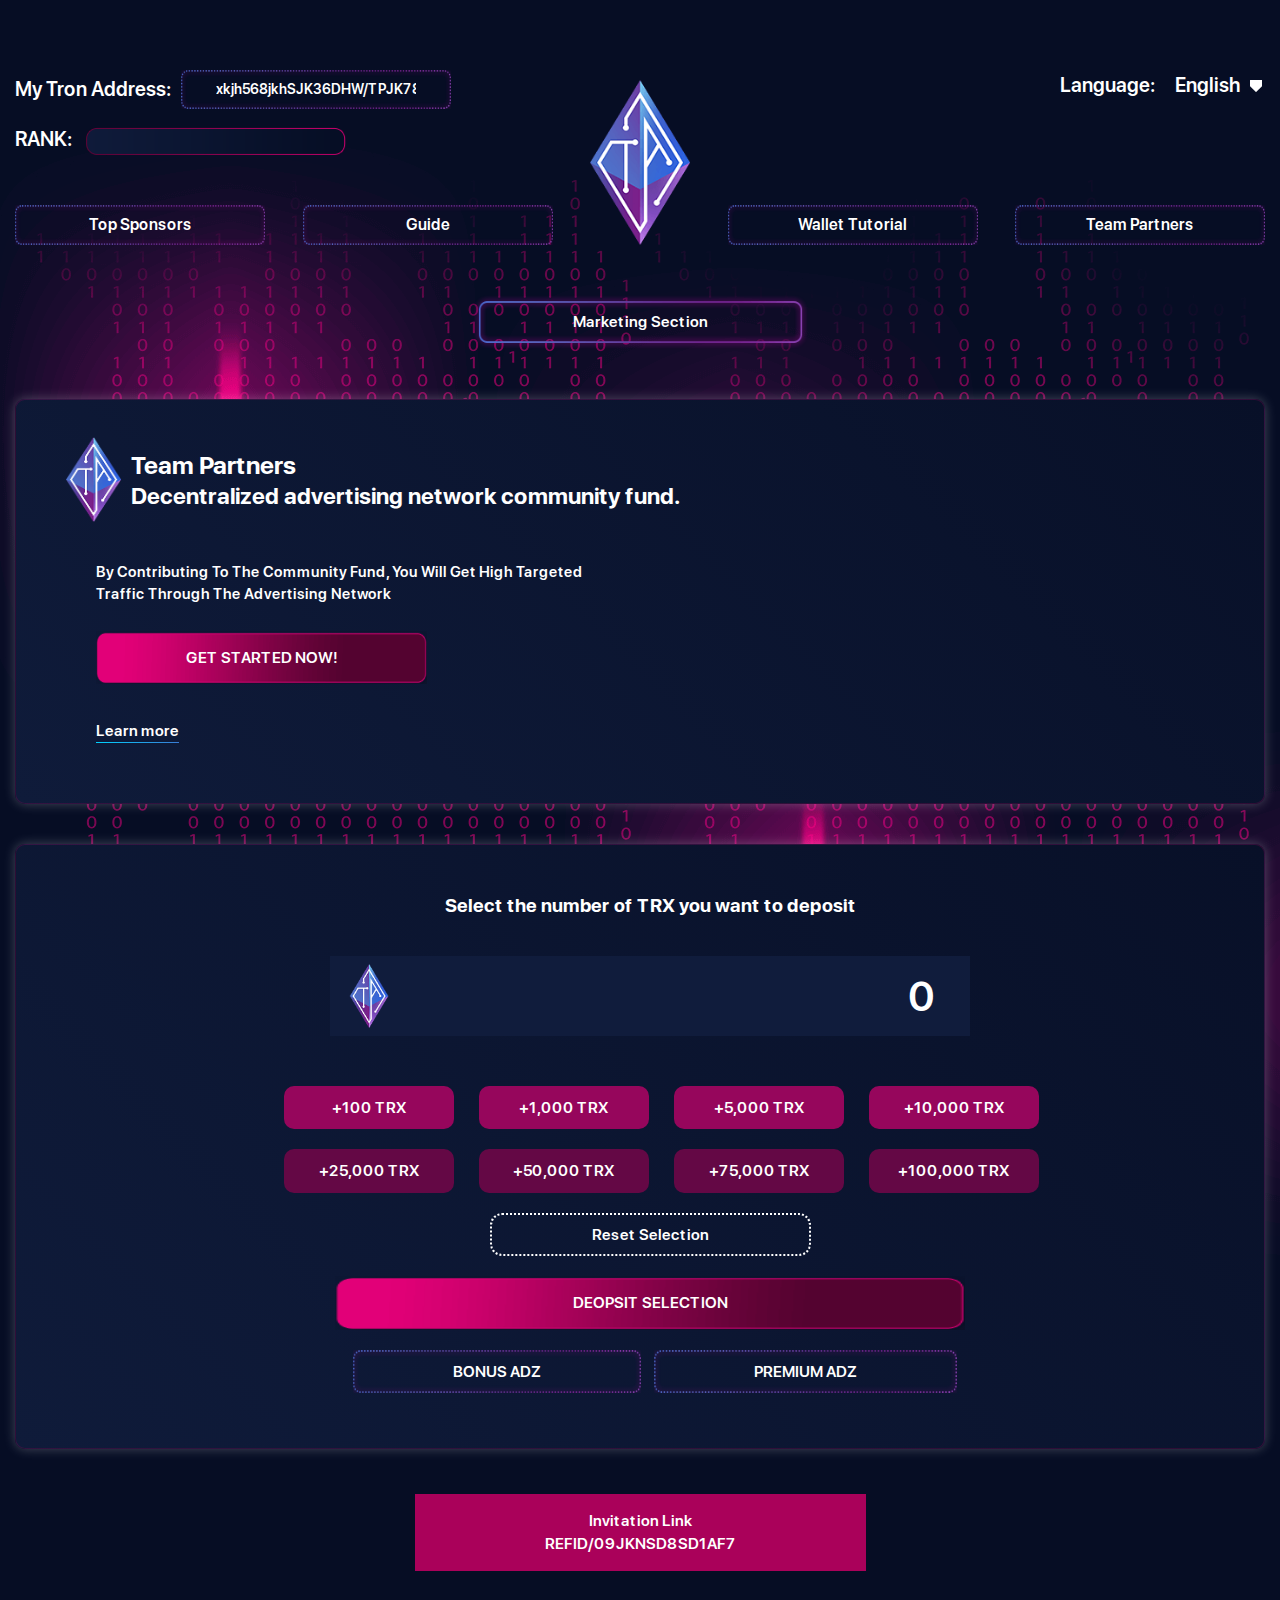
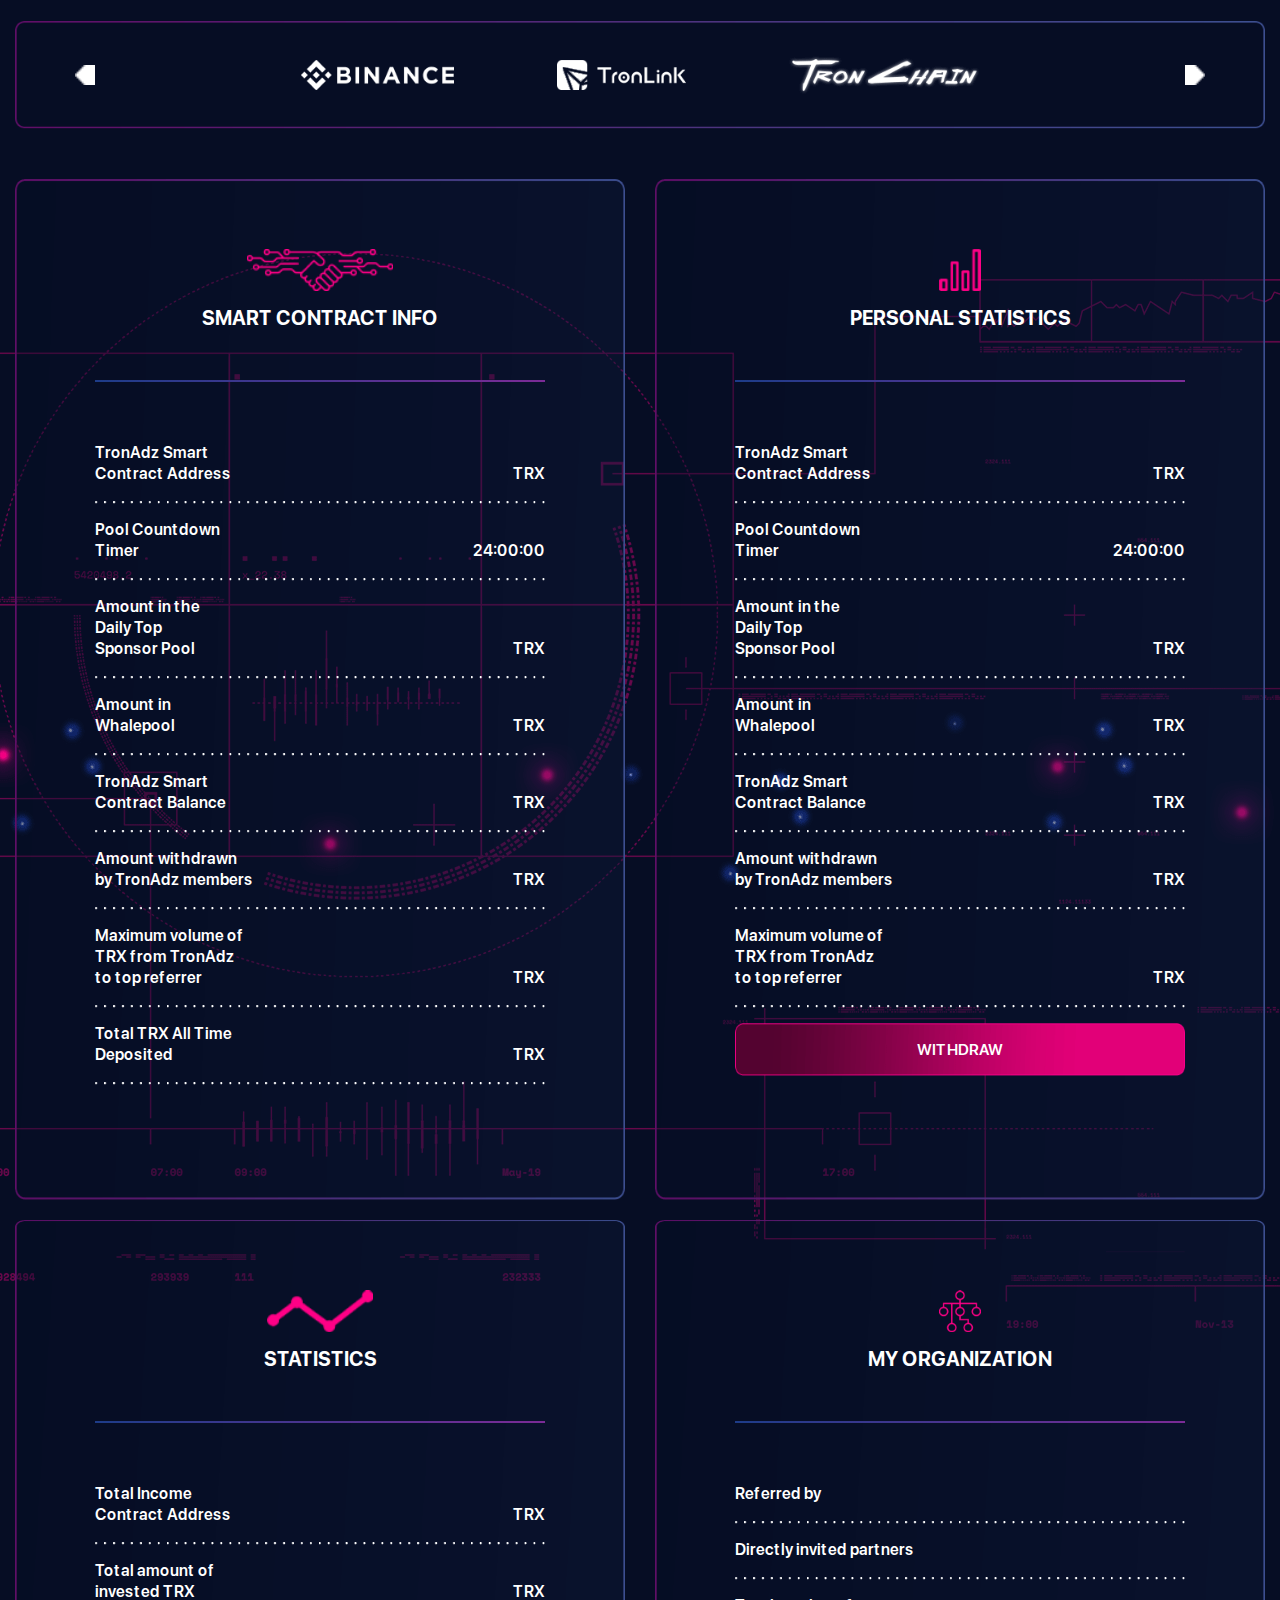
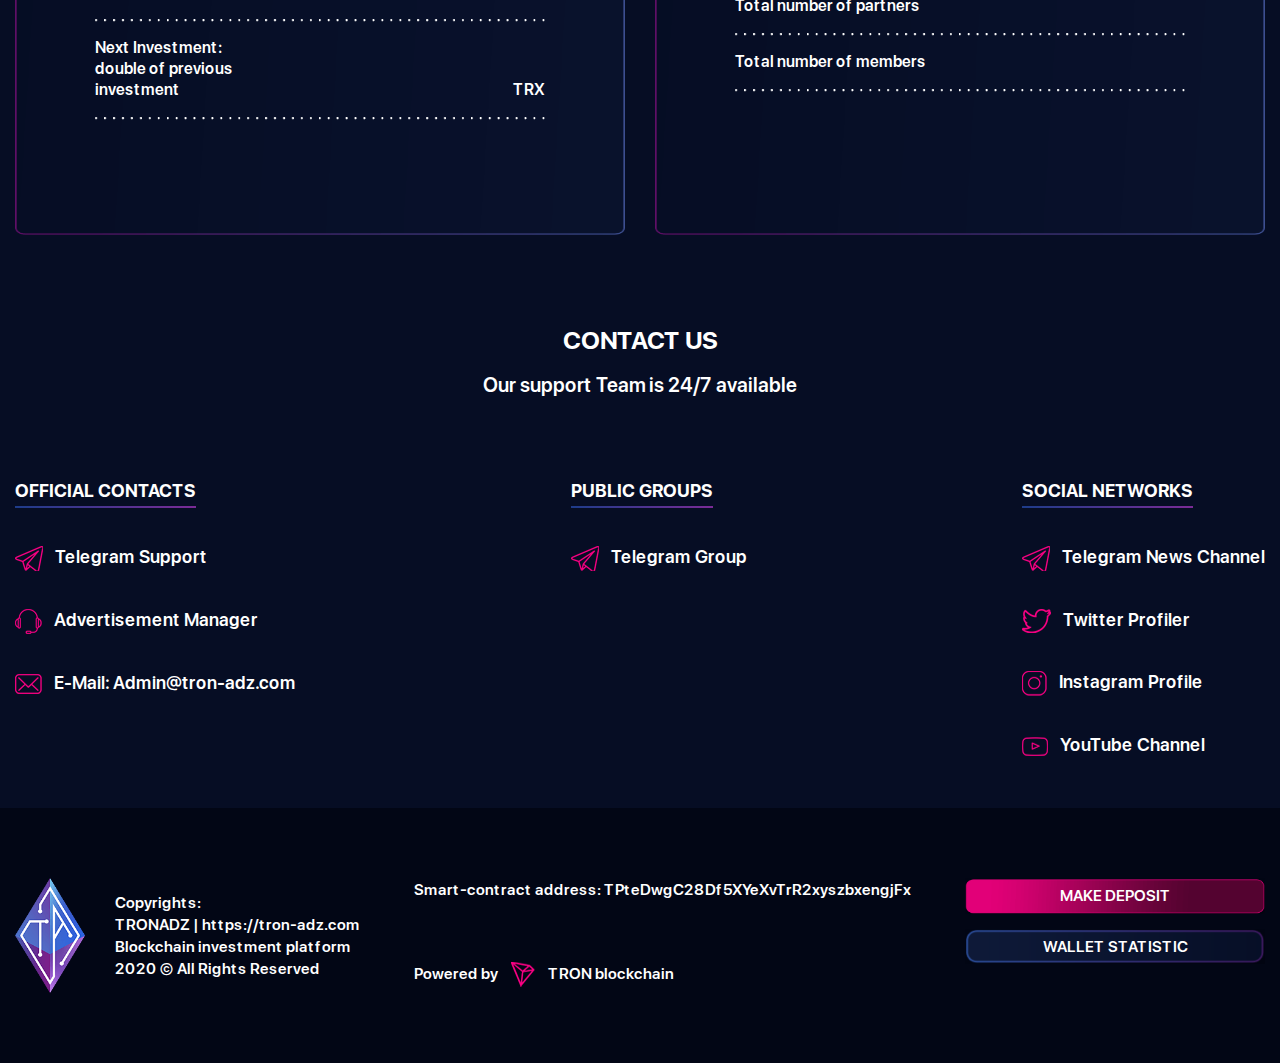
<file: index.html>
<!doctype html>
<html class="no-js" lang="">
    <head>
        <meta charset="utf-8">
        <meta http-equiv="x-ua-compatible" content="ie=edge">
        <title>Site Title Here</title>
        <meta name="description" content="">
        <meta name="viewport" content="width=device-width, initial-scale=1"> 
		<link rel="shortcut icon" type="image/x-icon" href="assets/img/favicon.ico">
        <!-- Place favicon.ico in the root directory -->
        
		<!-- CSS here -->
        <link rel="stylesheet" href="assets/css/bootstrap.min.css"> 
        <link rel="stylesheet" href="assets/css/fontawesome.css"> 
        <link rel="stylesheet" href="assets/css/all.min.css">   
        <link rel="stylesheet" href="assets/css/style.css">
        <link rel="stylesheet" href="assets/css/responsive.css">
    </head>
    <body>


        <!-- Template-body START (main) --> 
        <main class="dash_page"> 

            <!-- Header-area START -->
            <div class="header">
                <div class="container">
                    <div class="row">
                        <div class="col-lg-12 z2"> 
                            <div class="top_content"> 
                                <div class="t_right d-block d-md-none">
                                    <label for="">language: <img src="assets/img/left-arrow.png" alt="">
                                        <select name="" id=""> 
                                            <option value="">English</option>
                                            <option value="">Bangla</option>
                                        </select>
                                    </label>
                                </div>
                                <div class="t_left">
                                    <label for="">
                                        My tron address: <a href=""><input type="text" readonly placeholder="xkjh568jkhSJK36DHW/TPJK789SDnsjfdkb"></a>
                                    </label> 
                                </div>
                                <div class="t_right d-none d-md-block">
                                    <label for="">language: <img src="assets/img/left-arrow.png" alt="">
                                        <select name="" id=""> 
                                            <option value="">English</option>
                                            <option value="">Bangla</option>
                                        </select>
                                    </label>
                                </div>
                            </div>
                        </div>
                        <div class="col-lg-12 z2">
                            <div class="rank">
                                <label for=""> rank:
                                    <a href=""><input type="text" readonly></a>
                                </label>
                            </div>
                        </div>
                        <div class="col-lg-12">
                            <div class="menus">
                                <ul>
                                    <li class="logo d-block d-md-none"><img src="assets/img/logo.png" alt=""></li>
                                    <li><a href="">Top Sponsors	</a></li>
                                    <li><a href="">Guide		</a></li>
                                    <li class="logo d-none d-md-block"><img src="assets/img/logo.png" alt=""></li>
                                    <li><a href="">Wallet Tutorial	</a></li>
                                    <li><a href="">Team Partners	</a></li> 
                                </ul>
                            </div>
                        </div> 
                    </div>
                </div>
            </div>
            <!-- Header-area START -->

            <!-- marketing-section START -->
            <div class="marketing-section">
                <div class="container">
                    <div class="row">
                        <div class="col-lg-12">
                            <div class="mrkb"> 
                                <a href="#" class="theme-btn">marketing section</a>
                            </div>
                        </div>
                        <div class="col-lg-12">
                            <div class="all_c">
                                <div class="left-side-content">
                                    <h2 class="z2"><span>Team Partners</span> <br> Decentralized advertising network community fund.</h2>
                                    <p class="z2">By Contributing To The Community Fund, You Will Get High Targeted <br>
                                        Traffic Through The Advertising Network</p>
                                    <a href="" class="theme-btn-two z2">GET STARTED NOW!</a>
                                    <a class="z2" href="">Learn more</a>
                                </div>
                                <div class="right-side-content text-right">
                                    <h4>Select the number of TRX you want to deposit</h4>
                                    <label for="">
                                        <img src="assets/img/logo.png" alt="">
                                        <input type="number" value="0">
                                    </label>
                                    <ul>
                                        <li><a href="#">+100 TRX</a></li>
                                        <li><a href="#">+1,000 TRX</a></li>
                                        <li><a href="#">+5,000 TRX</a></li>
                                        <li><a href="#">+10,000 TRX</a></li>
                                        <li><a class="active" href="#">+25,000 TRX</a></li>
                                        <li><a class="active" href="#">+50,000 TRX</a></li>
                                        <li><a class="active" href="#">+75,000 TRX</a></li>
                                        <li><a class="active" href="#">+100,000 TRX</a></li>
                                    </ul>
                                    <a href="#" class="theme-btn oth">reset selection</a>
                                    <a href="" class="theme-btn-two">DEOPSIT SELECTION</a>
                                    <div class="bottom_btns">
                                        <a href="#" class="theme-btn">BONUS ADZ</a>
                                        <a href="#" class="theme-btn">PREMIUM ADZ</a>
                                    </div>
                                </div> 
                            </div> 
                        </div>
                        <div class="col-lg-12">
                            <div class="inv_link">
                                <a href="#">Invitation Link <br> REFID/09JKNSD8SD1AF7</a>
                            </div>
                        </div>
                    </div>
                    <div class="row">
                        <div class="col-lg-12">
                            <div class="brands">
                                <a href="#"><img src="assets/img/b.png" alt=""></a>
                                <a href="#"><img src="assets/img/b2.png" alt=""></a>
                                <a href="#"><img src="assets/img/b3.png" alt=""></a>
                            </div>
                        </div>
                    </div>
                </div>
            </div>
            <!-- marketing-section END -->

            <!-- some-data START -->
            <div class="some-data">
                <div class="container">
                    <div class="row">
                        <div class="col-md-6">
                            <div class="sm-datass">
                                <img src="assets/img/t.png" alt="">
                                <h4>Smart Contract Info</h4>
                                <span class="borderss"></span>
                                <ul>
                                    <li><span>TronAdz Smart <br> Contract Address</span> <span>TRX</span></li>
                                    <li><span>Pool Countdown <br> Timer</span> <span>24:00:00</span></li>
                                    <li><span>Amount in the <br> Daily Top <br>Sponsor Pool</span> <span>TRX</span></li>
                                    <li><span>Amount in <br>Whalepool</span> <span>TRX</span></li> 
                                    <li><span>TronAdz Smart <br>Contract Balance</span> <span>TRX</span></li> 
                                    <li><span>Amount withdrawn <br>by TronAdz members</span> <span>TRX</span></li> 
                                    <li><span>Maximum volume of <br>TRX from TronAdz <br>to top referrer</span> <span>TRX</span></li> 
                                    <li><span>Total TRX All Time <br>Deposited</span> <span>TRX</span></li> 
                                </ul>
                            </div>
                        </div>
                        <div class="col-md-6">
                            <div class="sm-datass">
                                <img src="assets/img/t2.png" alt="">
                                <h4>Personal statistics</h4>
                                <span class="borderss"></span>
                                <ul>
                                    <li><span>TronAdz Smart <br> Contract Address</span> <span>TRX</span></li>
                                    <li><span>Pool Countdown <br> Timer</span> <span>24:00:00</span></li>
                                    <li><span>Amount in the <br> Daily Top <br>Sponsor Pool</span> <span>TRX</span></li>
                                    <li><span>Amount in <br>Whalepool</span> <span>TRX</span></li> 
                                    <li><span>TronAdz Smart <br>Contract Balance</span> <span>TRX</span></li> 
                                    <li><span>Amount withdrawn <br>by TronAdz members</span> <span>TRX</span></li> 
                                    <li><span>Maximum volume of <br>TRX from TronAdz <br>to top referrer</span> <span>TRX</span></li>  
                                </ul>
                                <a href="#" class="theme-btn-two">WITHDRAW</a>
                            </div>
                        </div>
                        <div class="col-md-6">
                            <div class="sm-datass">
                                <img src="assets/img/t3.png" alt="">
                                <h4>STATISTICS</h4>
                                <span class="borderss"></span>
                                <ul>
                                    <li><span>Total Income <br>Contract Address</span> <span>TRX</span></li>
                                    <li><span>Total amount of <br>invested TRX</span> <span>TRX</span></li>
                                    <li><span>Next Investment: <br>double of previous <br>investment</span> <span>TRX</span></li>
                                </ul>
                            </div>
                        </div>
                        <div class="col-md-6">
                            <div class="sm-datass">
                                <img src="assets/img/t4.png" alt="">
                                <h4>MY ORGANIZATION</h4>
                                <span class="borderss"></span>
                                <ul>
                                    <li><span>Referred by</span></li>
                                    <li><span>Directly invited partners</span></li>
                                    <li><span>Total number of partners</span></li>
                                    <li><span>Total number of members</span></li>
                                </ul>
                            </div>
                        </div>
                    </div>
                </div>
            </div>
            <!-- some-data END -->

            <!-- Contact-area START -->
            <div class="contact-area">
                <div class="container">
                    <div class="row">
                        <div class="col-lg-12">
                            <div class="title">
                                <h4>CONTACT US</h4>
                                <p>Our support Team is 24/7 available</p>
                            </div>
                        </div>
                        <div class="all_blksss">
                            <div class="contact-blk">
                                <h4>OFFICIAL CONTACTS <span class="borderss"></span></h4>
                                
                                <a href="#"><img src="assets/img/i.png" alt=""> Telegram Support</a>
                                <a href="#"><img src="assets/img/i2.png" alt="">	Advertisement Manager</a>
                                <a href="#"><img src="assets/img/i3.png" alt="">	E-Mail: Admin@tron-adz.com</a>
                            </div> 
                            <div class="contact-blk">
                                <h4>PUBLIC GROUPS <span class="borderss"></span></h4> 
                                <a href="#"><img src="assets/img/i.png" alt="">	Telegram Group</a> 
                            </div> 
                            <div class="contact-blk">
                                <h4>SOCIAL NETWORKS <span class="borderss"></span></h4> 
                                <a href="#"><img src="assets/img/i.png" alt=""> Telegram News Channel</a>
                                <a href="#"><img src="assets/img/i4.png" alt=""> Twitter Profiler</a>
                                <a href="#"><img src="assets/img/i5.png" alt=""> Instagram Profile</a>
                                <a href="#"><img src="assets/img/i6.png" alt=""> YouTube Channel</a>
                            </div>
                        </div>
                    </div>
                </div>
            </div>
            <!-- Contact-area END --> 

        </main>
        <!-- Template-body END (main) -->

        <!-- Footer-area START -->
        <footer>
            <div class="container">
                <div class="row">
                    <div class="col-lg-12">
                        <div class="ftr">  
                            <div class="footer-blk first"> 
                                <img src="assets/img/logo.png" alt="">
                                <p>Copyrights: <br>
                                    TRONADZ | <a href="https://tron-adz.com">https://tron-adz.com</a> <br>
                                    Blockchain investment platform <br>
                                    2020 © All Rights Reserved</p> 
                            </div> 
                            <div class="footer-blk middle"> 
                                <p>Smart-contract address: TPteDwgC28Df5XYeXvTrR2xyszbxengjFx</p>
                                <p class="cpt">Powered by <img src="assets/img/copys.png" alt=""> TRON blockchain</p>
                            </div> 
                            <div class="footer-blk lastOne"> 
                                <a href="#" class="theme-btn-two">MAKE DEPOSIT</a>
                                <a href="#" class="theme-btn-two lst">WALLET STATISTIC</a>
                            </div>  
                        </div>
                    </div>
                </div>
            </div>
        </footer>
        <!-- Footer-area END -->
 
    </body>
</html>
</file>
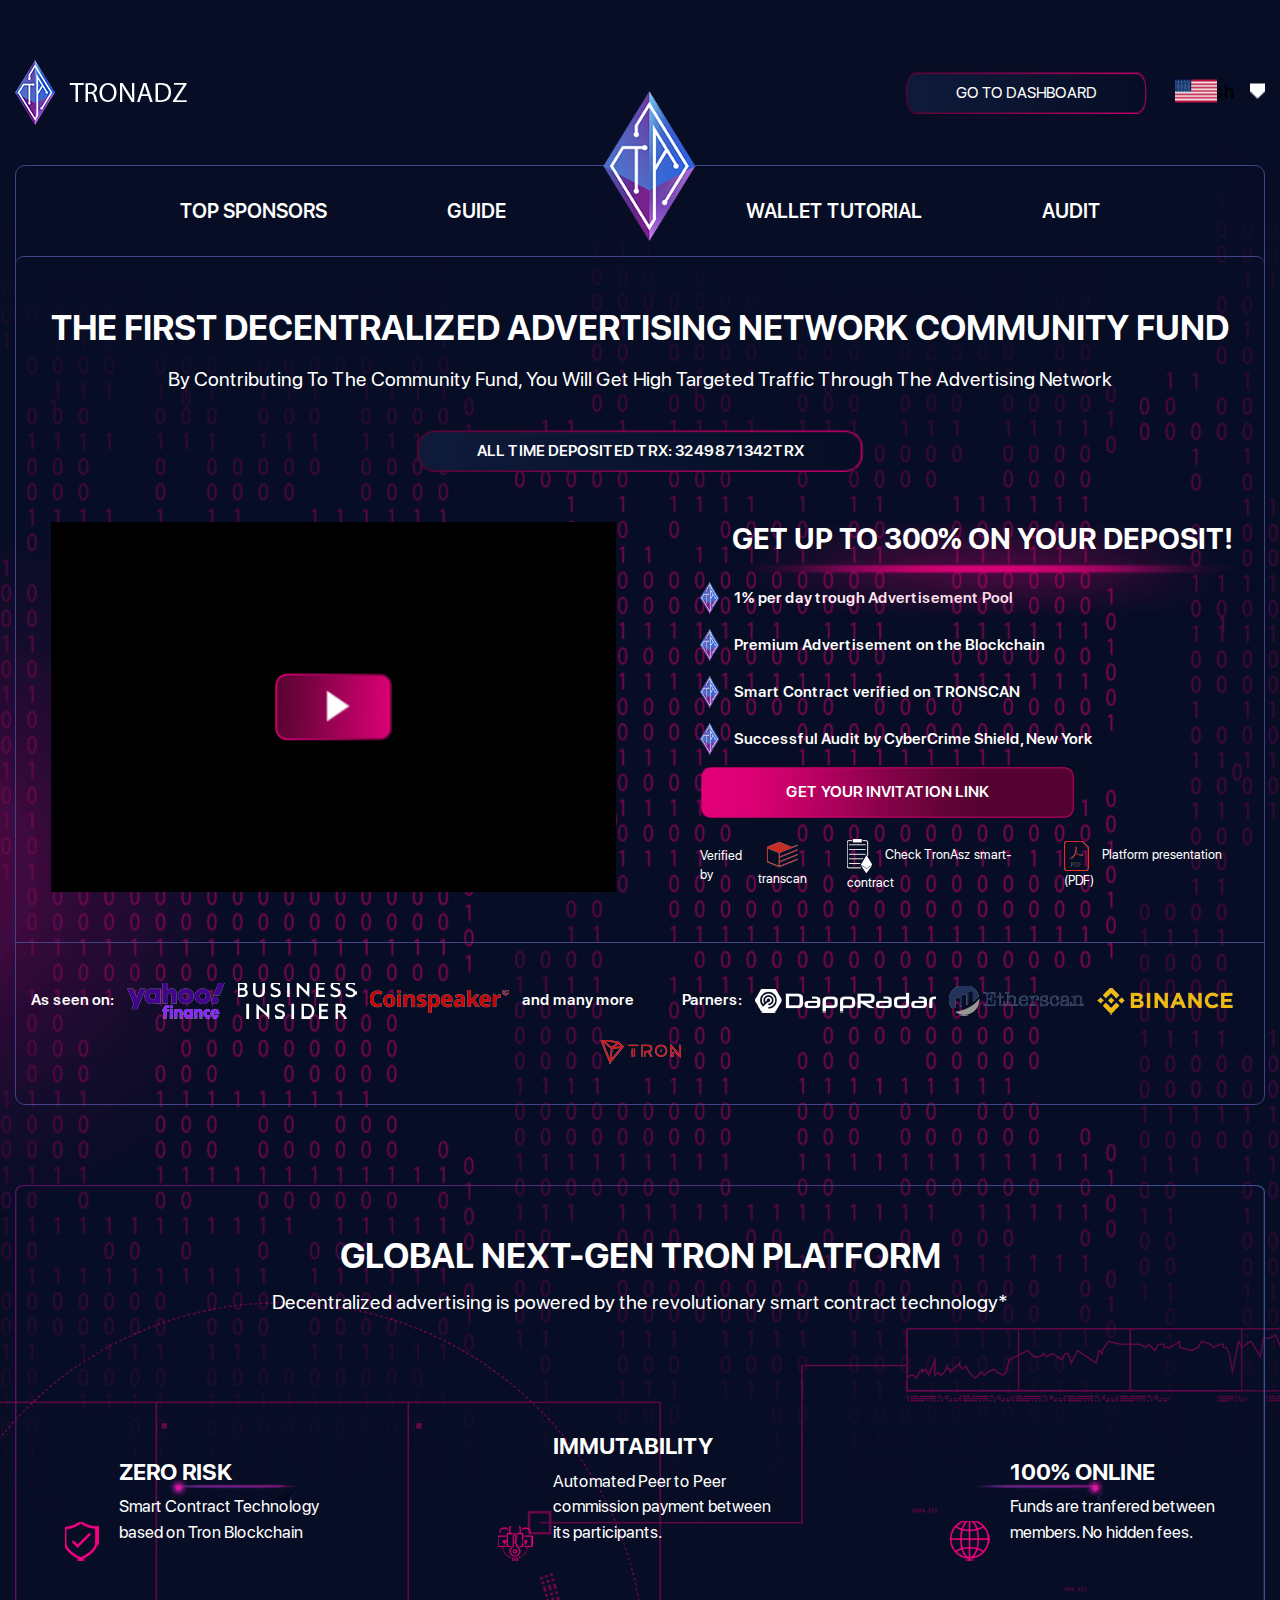
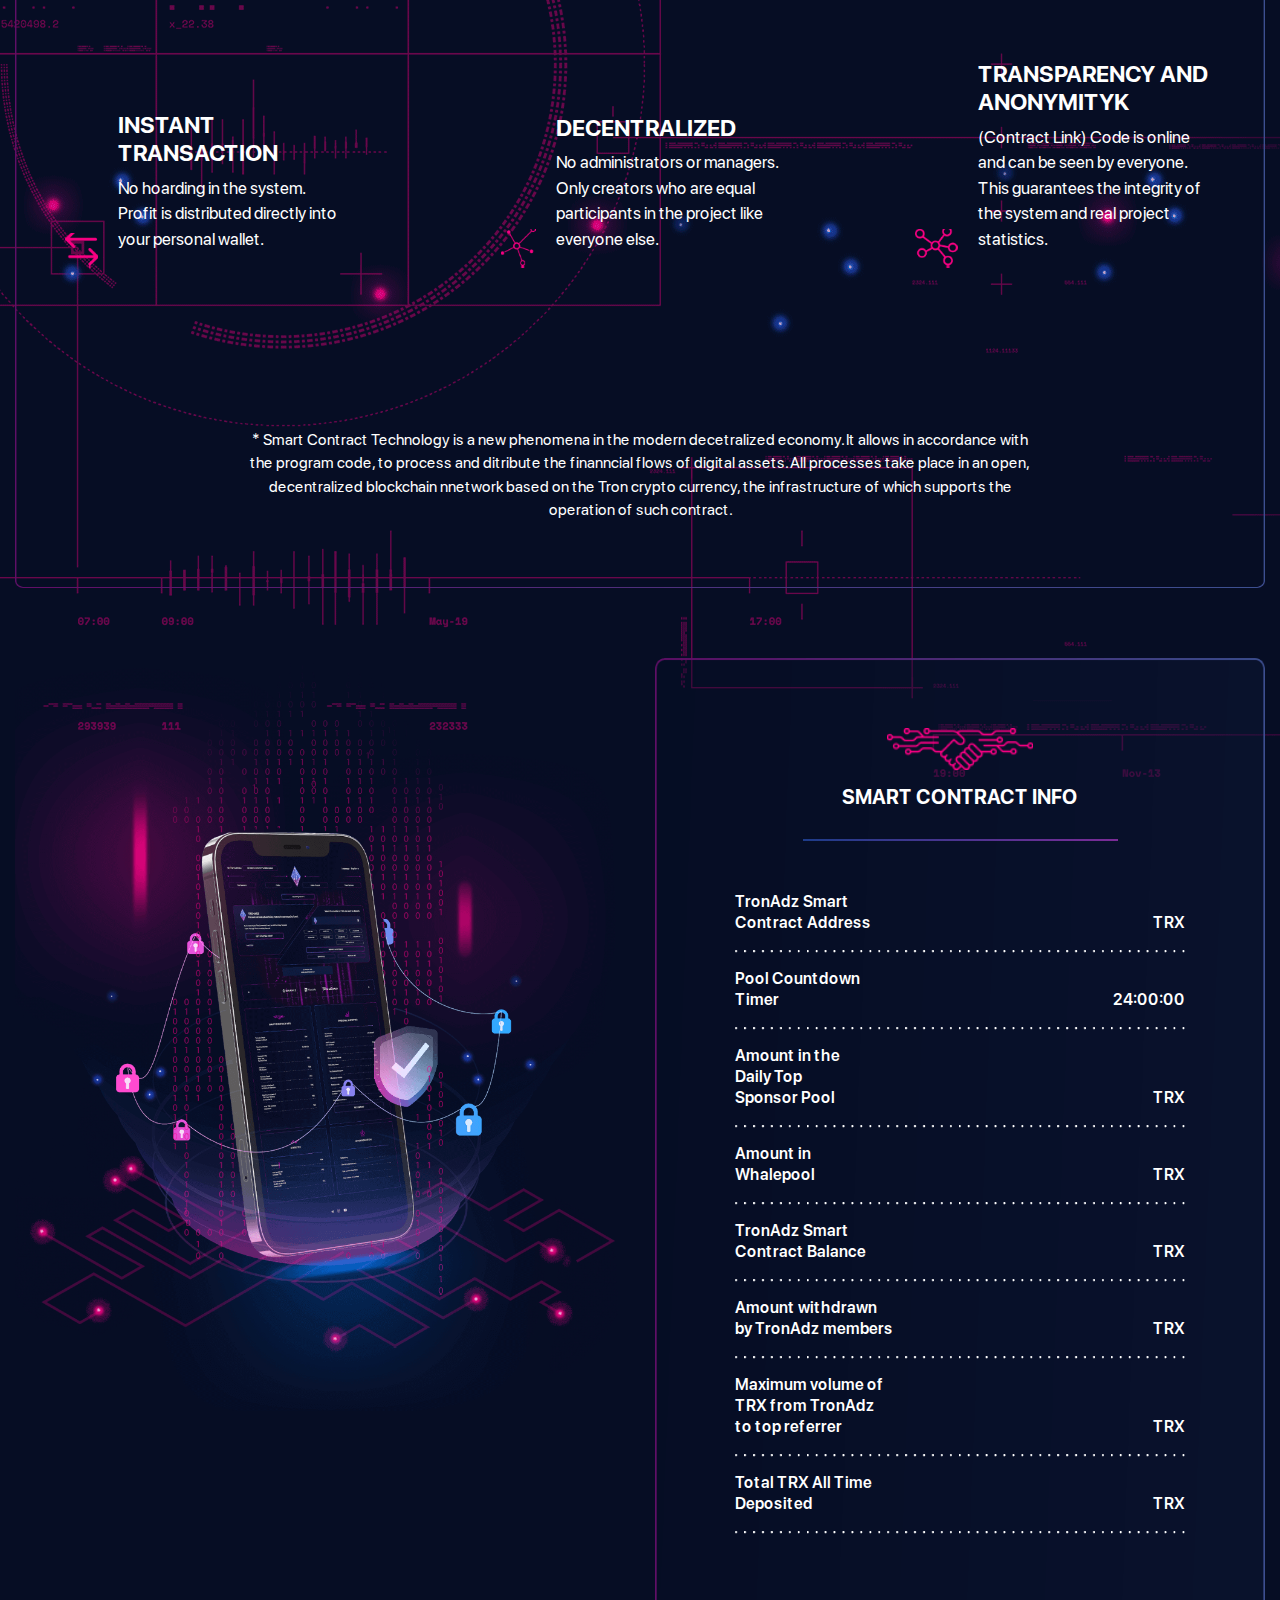
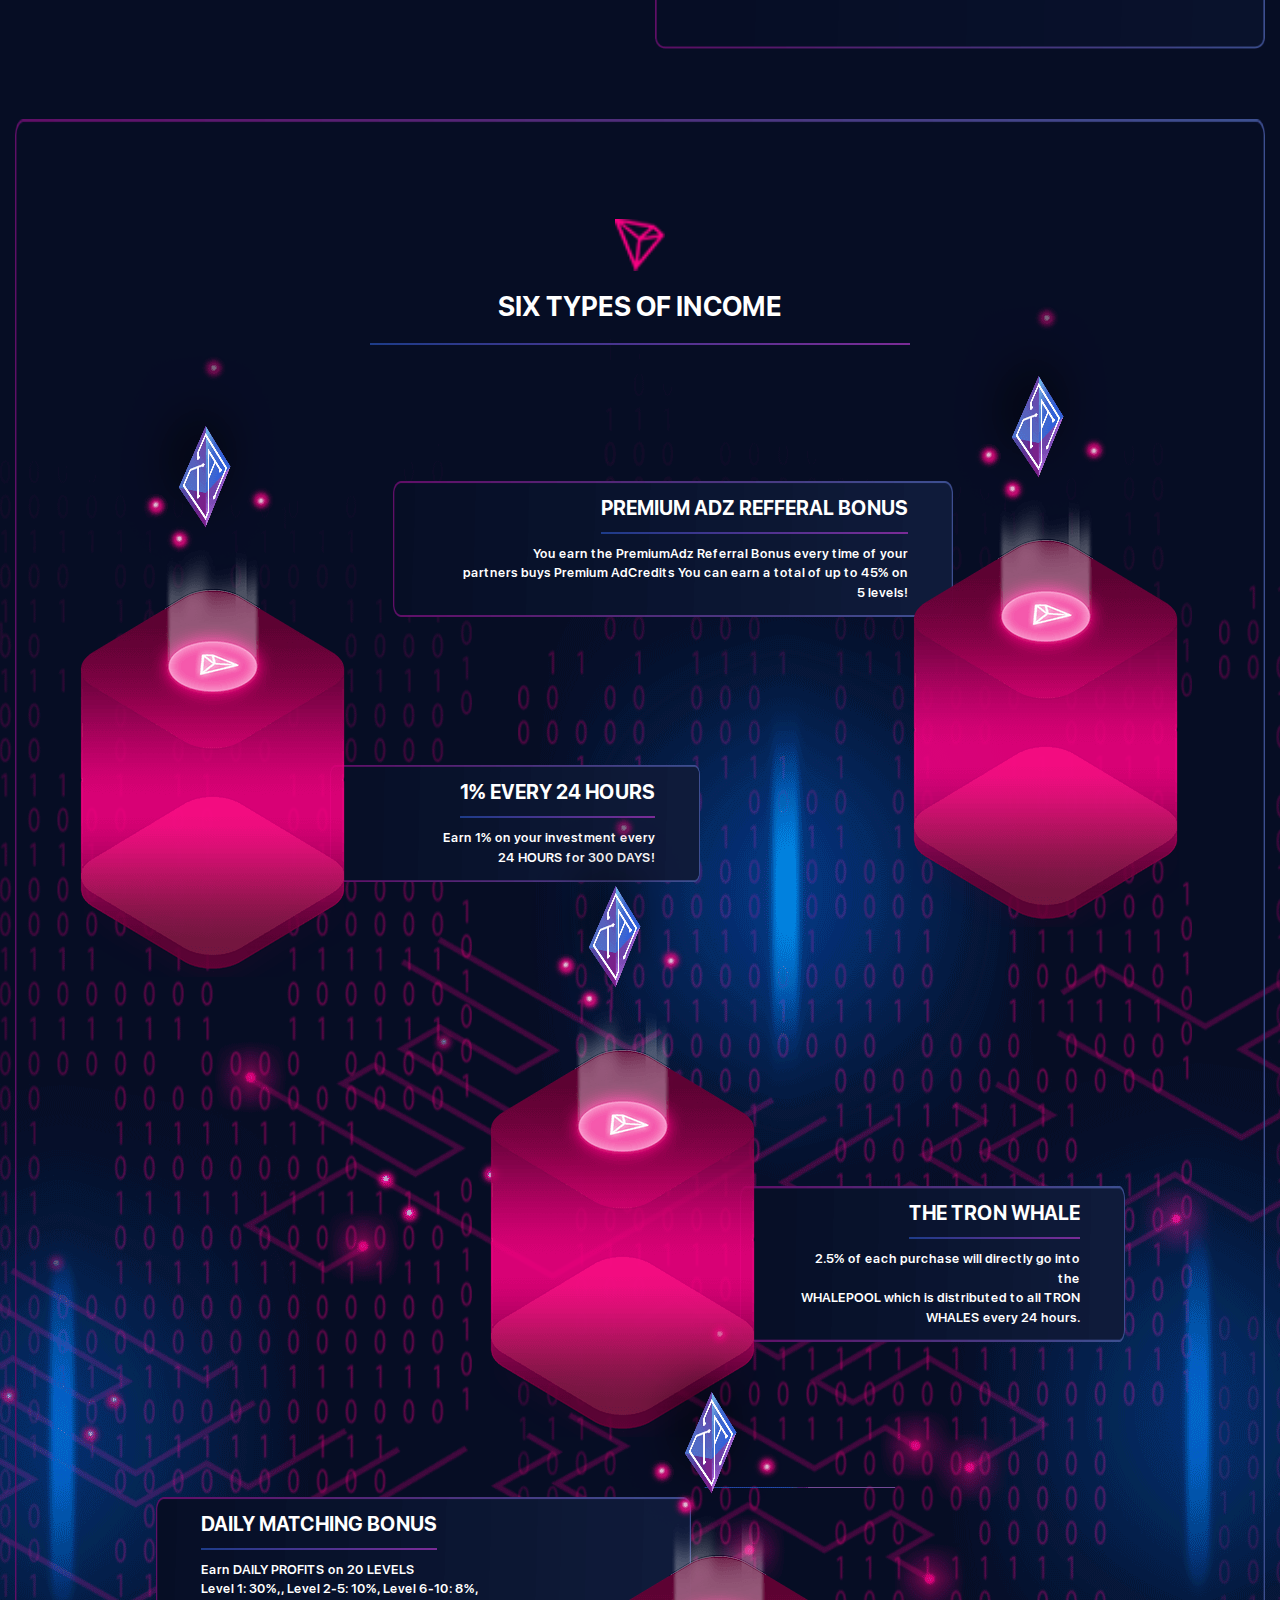
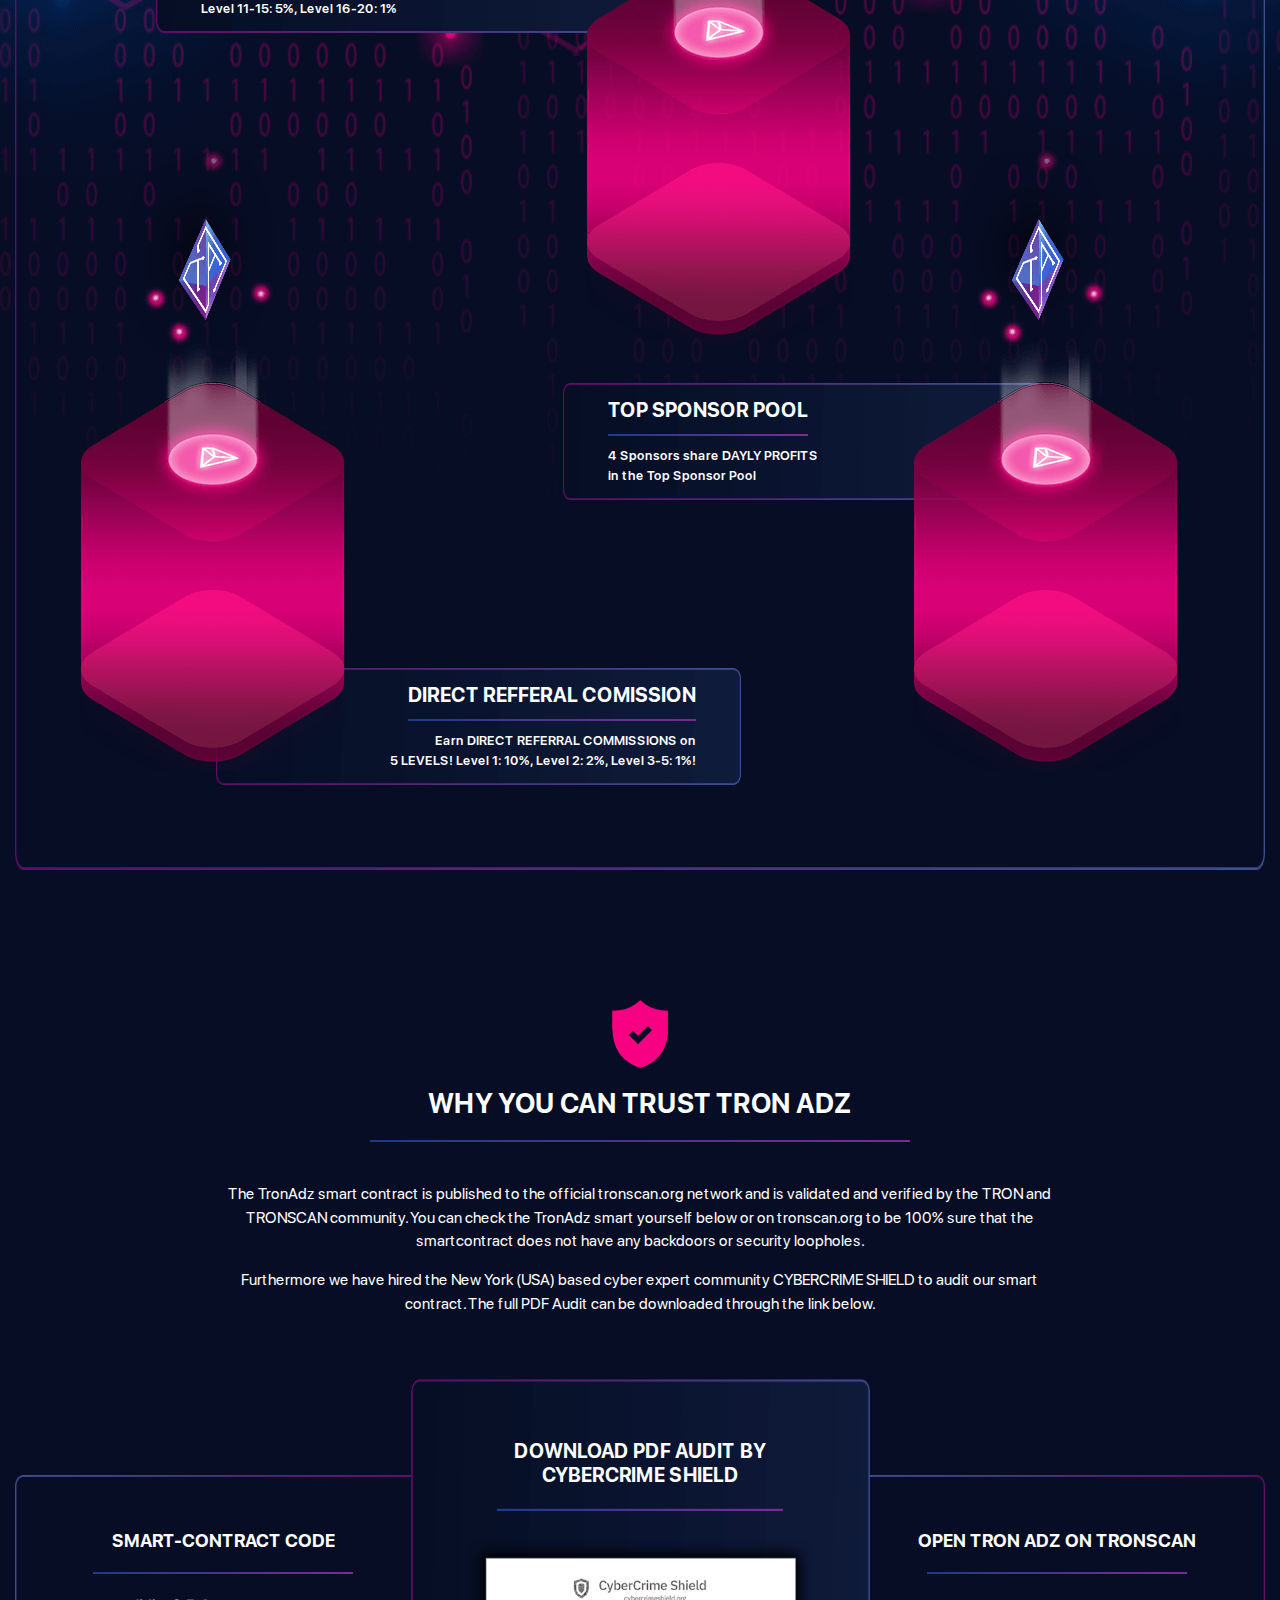
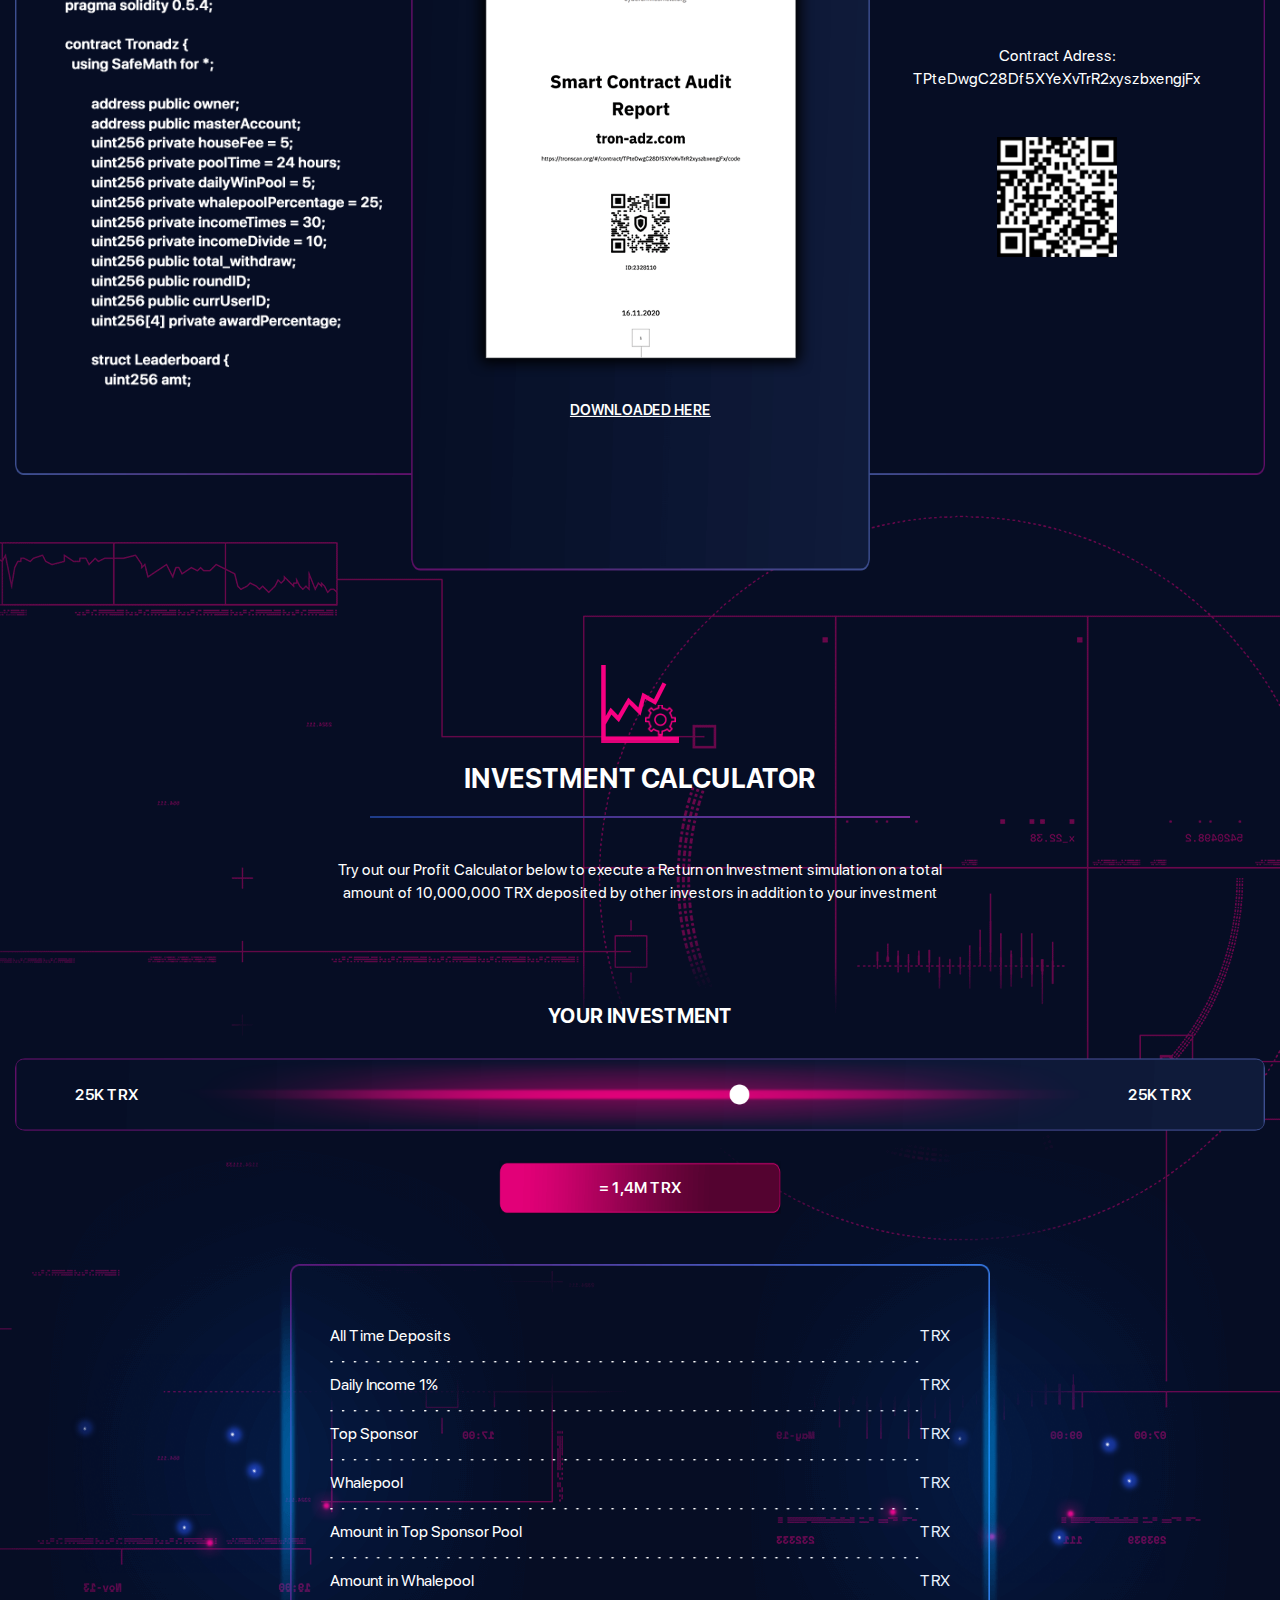
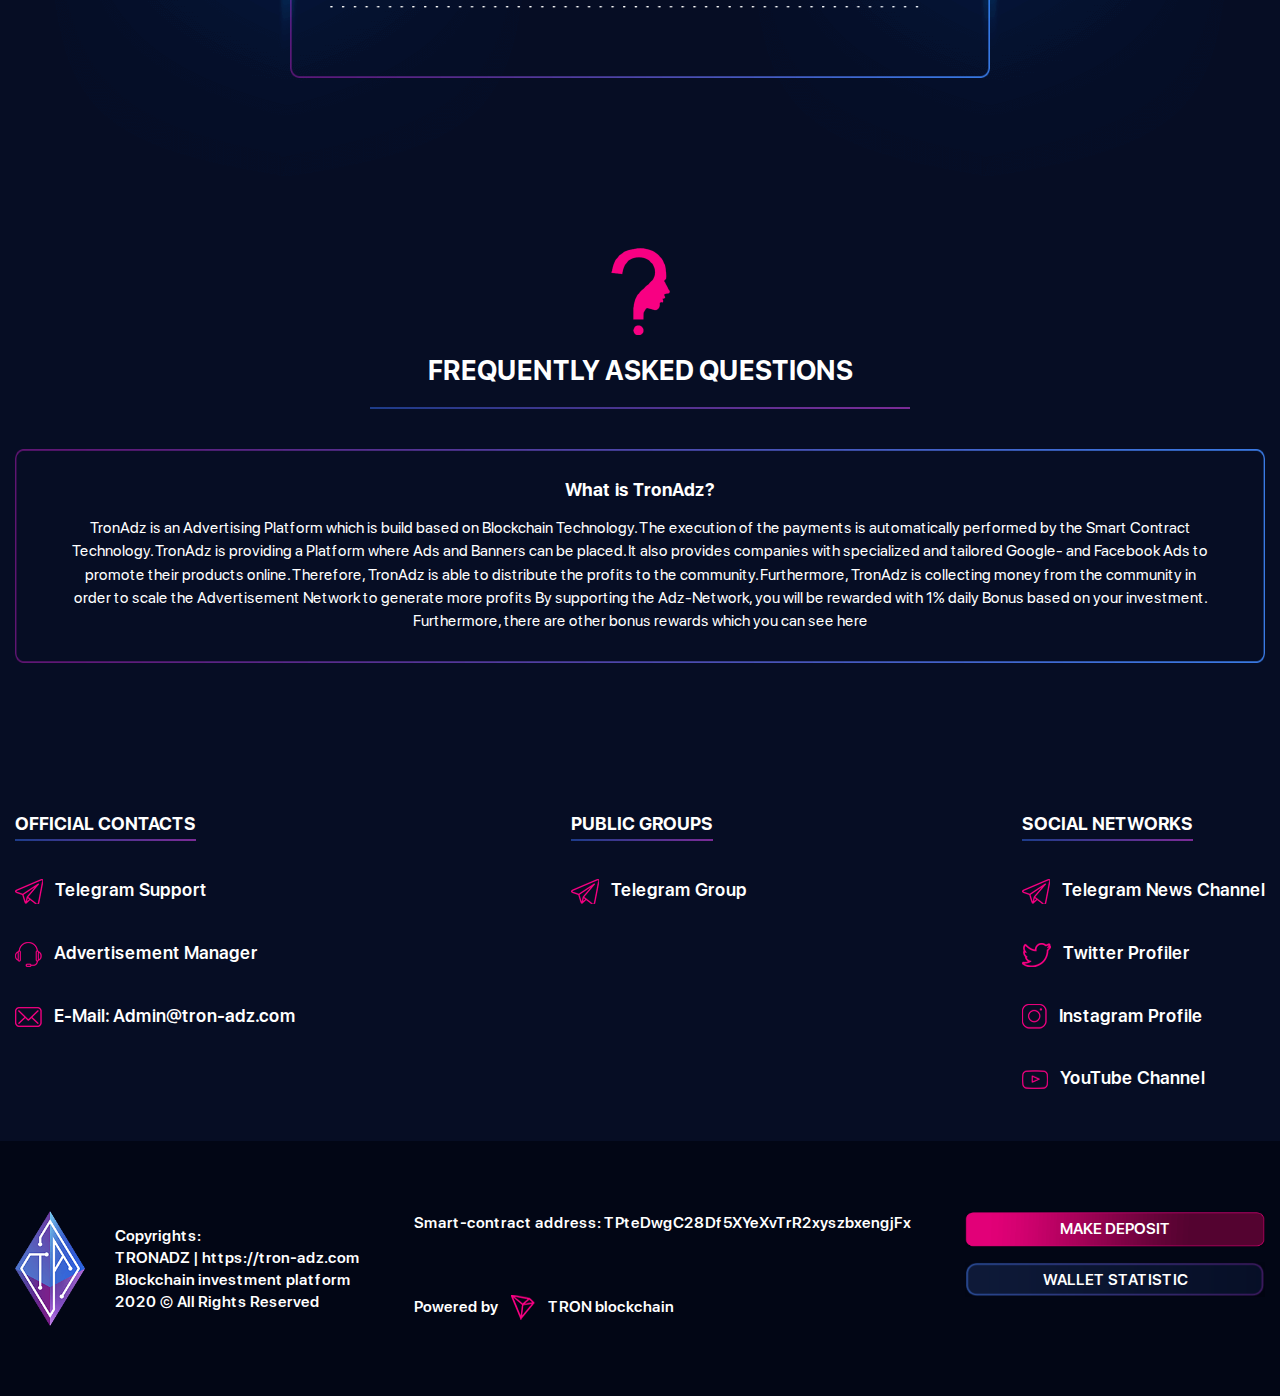
<file: main.html>
<!doctype html>
<html class="no-js" lang="">
    <head>
        <meta charset="utf-8">
        <meta http-equiv="x-ua-compatible" content="ie=edge">
        <title>Site Title Here</title>
        <meta name="description" content="">
        <meta name="viewport" content="width=device-width, initial-scale=1"> 
		<link rel="shortcut icon" type="image/x-icon" href="assets/img/favicon.ico">
        <!-- Place favicon.ico in the root directory -->
        
		<!-- CSS here -->
        <link rel="stylesheet" href="assets/css/bootstrap.min.css"> 
        <link rel="stylesheet" href="assets/css/fontawesome.css"> 
        <link rel="stylesheet" href="assets/css/all.min.css">   
        <link rel="stylesheet" href="assets/css/style.css">
        <link rel="stylesheet" href="assets/css/responsive.css">
    </head>
    <body>


        <!-- Template-body START (main) --> 
        <main class="main_page"> 

            <!-- header-area START -->
            <header>
                <div class="container">
                    <div class="row align-items-center">
                        <div class="col-md-6">
                            <div class="logo-area">
                                <a href="#"><img src="assets/img/m_logo.png" alt=""></a>
                            </div>
                        </div>
                        <div class="col-md-6 text-right">
                            <div class="r-co"> 
                                <a href="" class="theme-btn">go to dashboard</a>
                                <label for="">
                                    <img src="assets/img/us.png" alt="">
                                    <select name="" id="">
                                        <option value="">English</option>
                                        <option value="">Bangla</option>
                                    </select>
                                </label>
                            </div>
                        </div>
                    </div>
                </div>
            </header>
            <!-- header-area END -->

            <!-- Hero-area START -->
            <div class="hero-area">
                <div class="container">
                    <div class="row">
                        <div class="col-lg-12">
                            <div class="hero-sec"> 
                                <div class="row">
                                    <div class="col-lg-12"> 
                                        <nav>
                                            <ul>
                                                <li><a href="#">Top Sponsors</a></li>
                                                <li><a href="#">Guide</a></li>
                                                <li class="m-spach"><a href="#"></li>
                                                <li><a href="#">Wallet Tutorial</a></li>
                                                <li><a href="#">Audit</a></li> 
                                            </ul>
                                        </nav>
                                    </div>
                                    <div class="col-lg-12">
                                        <div class="hero-titles">
                                            <h3>The First Decentralized Advertising Network Community Fund</h3>
                                            <p>By Contributing To The Community Fund, You Will Get High Targeted Traffic Through The Advertising Network</p>
                                            <a href="#" class="theme-btn">ALL TIME DEPOSITED TRX: 3249871342TRX</a>
                                        </div>
                                    </div>
                                    <div class="col-lg-6">
                                        <div class="vdo">
                                            <a href="#"><img src="assets/img/ytb.png" alt=""></a>
                                        </div>
                                    </div>
                                    <div class="col-lg-6">
                                        <div class="hero-list">
                                            <h4>GET UP TO 300% ON YOUR DEPOSIT!</h4>
                                            <ul>
                                                <li><img src="assets/img/logo.png" alt=""> 1% per day trough Advertisement Pool</li>
                                                <li><img src="assets/img/logo.png" alt=""> Premium Advertisement on the Blockchain</li>
                                                <li><img src="assets/img/logo.png" alt=""> Smart Contract verified on TRONSCAN</li>
                                                <li><img src="assets/img/logo.png" alt=""> Successful Audit by CyberCrime Shield, New York</li> 
                                            </ul>
                                            <a href="#" class="theme-btn-two">GET YOUR INVITATION LINK</a>
                                            <div class="prs">
                                                <div class="sgl">
                                                    <div class="trc">
                                                        <span>Verified by</span>
                                                        <div class="fst">
                                                            <img src="assets/img/p.png" alt=""> <br> transcan
                                                        </div>
                                                    </div>
                                                </div>
                                                <div class="sgl">
                                                    <img src="assets/img/p2.png" alt="">
                                                    <span>Check TronAsz smart-contract</span>
                                                </div>
                                                <div class="sgl last">
                                                    <img src="assets/img/p3.png" alt="">
                                                    <span>Platform presentation (PDF)</span>
                                                </div>
                                            </div>
                                        </div>
                                    </div>
                                    <div class="col-lg-12">
                                        <div class="hero-bottom">
                                            <ul>
                                                <li class="fst">As seen on:</li>
                                                <li><img src="assets/img/yahoo.png" alt=""></li>
                                                <li><img src="assets/img/bins.png" alt=""></li>
                                                <li><img src="assets/img/rd.png" alt=""></li>
                                                <li class="ptr">and many more</li>
                                                <li>Parners: </li>
                                                <li><img src="assets/img/drp.png" alt=""></li>
                                                <li><img src="assets/img/cv.png" alt=""></li>
                                                <li><img src="assets/img/yl.png" alt=""></li>
                                                <li><img src="assets/img/tr.png" alt=""></li>
                                            </ul>
                                        </div>
                                    </div>
                                </div> 
                            </div> 
                        </div>
                    </div>
                </div>
            </div>
            <!-- Hero-area END -->

            <!-- platform-area START -->
            <div class="platform">
                <div class="container">
                    <div class="row">
                        <div class="col-lg-12">
                            <div class="plats">
                                <div class="row"> 
                                    <div class="col-lg-12">
                                        <div class="sec-title">
                                            <h2>Global Next-Gen Tron Platform</h2>
                                            <p>Decentralized advertising is powered by the revolutionary smart contract technology*</p>
                                        </div>
                                    </div>
                                    <div class="col-lg-12">
                                        <div class="sr_list">
                                            <div class="sr_single">
                                                <img src="assets/img/done.png" alt="">
                                                <div class="cnts">
                                                    <h4>ZERO RISK</h4>
                                                    <p>Smart Contract Technology <br> based on Tron Blockchain</p>
                                                </div>
                                            </div>
                                            <div class="sr_single">
                                                <img src="assets/img/pl.png" alt="">
                                                <div class="cnts">
                                                    <h4>IMMUTABILITY</h4>
                                                    <p>Automated Peer to Peer  <br>
                                                        commission payment between <br>
                                                        its participants.</p>
                                                </div>
                                            </div>
                                            <div class="sr_single">
                                                <img src="assets/img/pl2.png" alt="">
                                                <div class="cnts">
                                                    <h4>100% ONLINE</h4>
                                                    <p>Funds are tranfered between <br>
                                                        members. No hidden fees.</p>
                                                </div>
                                            </div>
                                        </div>
                                        <div class="sr_list">
                                            <div class="sr_single">
                                                <img src="assets/img/fl3.png" alt="">
                                                <div class="cnts">
                                                    <h4>INSTANT TRANSACTION</h4>
                                                    <p>No hoarding in the system. <br>
                                                        Profit is distributed directly into <br>
                                                        your personal wallet.</p>
                                                </div>
                                            </div>
                                            <div class="sr_single">
                                                <img src="assets/img/fl4.png" alt="">
                                                <div class="cnts">
                                                    <h4>DECENTRALIZED</h4>
                                                    <p>No administrators or managers. <br>
                                                        Only creators who are equal <br>
                                                        participants in the project like <br>
                                                        everyone else.</p>
                                                </div>
                                            </div>
                                            <div class="sr_single">
                                                <img src="assets/img/fl5.png" alt="">
                                                <div class="cnts">
                                                    <h4>TRANSPARENCY AND
                                                        ANONYMITYK</h4>
                                                    <p>(Contract Link) Code is online <br>
                                                        and can be seen by everyone. <br>
                                                        This guarantees the integrity of <br>
                                                        the system and real project <br>
                                                        statistics.</p>
                                                </div>
                                            </div>
                                        </div>
                                    </div>
                                    <div class="col-lg-12">
                                        <div class="sr-conts">
                                            <p>* Smart Contract Technology is a new phenomena in the modern decetralized economy. It allows in accordance with the
                                                program code, to process and ditribute the finanncial flows of digital assets. All processes take place in an open,
                                                decentralized blockchain nnetwork based on the Tron crypto currency, the infrastructure of which supports the operation of
                                                such contract. </p>
                                        </div>
                                    </div>
                                </div>
                            </div>
                        </div>
                    </div>
                </div>
            </div>
            <!-- platform-area END -->

            <!-- smart-info start -->
            <div class="smart_info">
                <div class="container">
                    <div class="row">
                        <div class="col-lg-6">
                            <div class="sm_img">
                                <img src="assets/img/ephone.png" alt="">
                            </div>
                        </div>
                        <div class="col-lg-6"> 
                            <div class="sm-datass">
                                <img src="assets/img/t.png" alt="">
                                <h4>Smart Contract Info</h4>
                                <span class="borderss"></span>
                                <ul>
                                    <li><span>TronAdz Smart <br> Contract Address</span> <span>TRX</span></li>
                                    <li><span>Pool Countdown <br> Timer</span> <span>24:00:00</span></li>
                                    <li><span>Amount in the <br> Daily Top <br>Sponsor Pool</span> <span>TRX</span></li>
                                    <li><span>Amount in <br>Whalepool</span> <span>TRX</span></li> 
                                    <li><span>TronAdz Smart <br>Contract Balance</span> <span>TRX</span></li> 
                                    <li><span>Amount withdrawn <br>by TronAdz members</span> <span>TRX</span></li> 
                                    <li><span>Maximum volume of <br>TRX from TronAdz <br>to top referrer</span> <span>TRX</span></li> 
                                    <li><span>Total TRX All Time <br>Deposited</span> <span>TRX</span></li> 
                                </ul>
                            </div>
                        </div>
                    </div>
                </div>
            </div>
            <!-- smart-info END -->

            <!-- type-area START -->
            <div class="type-area">
                <div class="container"> 
                    <div class="row">
                        <div class="col-lg-12">
                            <div class="typs">
                                <div class="col-lg-12">
                                    <div class="s-title">
                                        <img src="assets/img/copys.png" alt="">
                                        <h4>SIX Types of Income<span class="borderss"></span></h4>
                                    </div>
                                </div>
                                <div class="col-lg-12 mrl"> 
                                    <div class="row">
                                        <div class="col-lg-3">
                                            <div class="type-blk first right">
                                                <div class="msg">
                                                    <h4>1% Every 24 Hours <span class="borderss"></span></h4>
                                                    <p>Earn 1% on your investment every <br> 24 HOURS for 300 DAYS!</p>
                                                </div>
                                                <img src="assets/img/ty2.png" alt="">
                                            </div>
                                        </div>
                                        <div class="col-lg-3 right offset-lg-5">
                                            <div class="type-blk second right">
                                                <div class="msg">
                                                    <h4>Premium ADz refferal bonus <span class="borderss"></span></h4>
                                                    <p>You earn the PremiumAdz Referral Bonus every time of your <br> partners buys Premium AdCredits You can earn a total of up to 45% on 5 levels!</p>
                                                </div>
                                                <img src="assets/img/ty2.png" alt="">
                                            </div>
                                        </div>
                                        <div class="col-lg-3 third offset-lg-6">
                                            <div class="type-blk third right">
                                                <div class="msg">
                                                    <h4>The tron whale <span class="borderss"></span></h4>
                                                    <p>2.5% of each purchase will directly go into the <br> WHALEPOOL which is distributed to all TRON <br> WHALES every 24 hours.</p>
                                                </div>
                                                <img src="assets/img/ty2.png" alt="">
                                            </div>
                                        </div>
                                        <div class="col-lg-3 fourth offset-lg-2">
                                            <div class="type-blk second left">
                                                <div class="msg">
                                                    <h4>DAILY Matching Bonus <span class="borderss"></span></h4>
                                                    <p>Earn DAILY PROFITS on 20 LEVELS <br> Level 1: 30%,, Level 2-5: 10%, Level 6-10: 8%, <br> Level 11-15: 5%, Level 16-20: 1%</p>
                                                </div>
                                                <img src="assets/img/ty2.png" alt="">
                                            </div>
                                        </div> 
                                    </div>
                                    <div class="row btms">
                                        <div class="col-lg-3">
                                            <div class="type-blk lastFast right">
                                                <div class="msg">
                                                    <h4>DIRECT Refferal Comission<span class="borderss"></span></h4>
                                                    <p>Earn DIRECT REFERRAL COMMISSIONS on <br> 5 LEVELS! Level 1: 10%, Level 2: 2%, Level 3-5: 1%!</p>
                                                </div>
                                                <img src="assets/img/ty2.png" alt="">
                                            </div>
                                        </div>
                                        <div class="col-lg-3 offset-lg-5">
                                            <div class="type-blk last left">
                                                <div class="msg">
                                                    <h4>Top Sponsor Pool<span class="borderss"></span></h4>
                                                    <p>4 Sponsors share DAYLY PROFITS <br> in the Top Sponsor Pool</p>
                                                </div>
                                                <img src="assets/img/ty2.png" alt="">
                                            </div>
                                        </div>
                                    </div>
                                </div>
                            </div>
                        </div>
                    </div>
                </div>
            </div>
            <!-- type-area END -->

            <!-- trust-area START -->
            <div class="trust-area">
                <div class="container">
                    <div class="row">
                        <div class="col-lg-8 offset-lg-2 text-center">
                            <div class="s-title">
                                <img src="assets/img/recovered.png" alt="">
                                <h4>WHY YOU CAN Trust tron adz <span class="borderss"></span></h4> 
                                <p>The TronAdz smart contract is published to the official tronscan.org network and is validated and verified by the TRON and TRONSCAN community.
                                    You can check the TronAdz smart yourself below or on tronscan.org to be 100% sure that the smartcontract does not have any backdoors or security loopholes.</p>
                                <p>Furthermore we have hired the New York (USA) based cyber expert community CYBERCRIME SHIELD to audit our smart contract.
                                    The full PDF Audit can be downloaded through the link below.</p>    
                            </div>
                        </div>
                        <div class="col-lg-12">
                            <div class="qr-codes">
                                <div class="ar-blk left sm">
                                    <h4>SMART-ContracT Code <span class="borderss"></span></h4> 
                                    <img src="assets/img/para.png" alt="">
                                </div>
                                <div class="ar-blk mdl">
                                    <h4>DOWNLOAD PDF AUDIT BY CYBERCRIME SHIELD <span class="borderss"></span></h4>
                                    
                                     <img src="assets/img/qcr.png" alt="">
                                     <a href="#">downloaded here</a>
                                </div>
                                <div class="ar-blk right sm">
                                    <h4>OPEN TRON ADZ ON TRONSCAN <span class="borderss"></span></h4> 
                                     <p>Contract Adress: <br>
                                        TPteDwgC28Df5XYeXvTrR2xyszbxengjFx</p>
                                    <img src="assets/img/qco.png" alt="">    
                                </div>
                            </div>
                        </div>
                    </div>
                </div>
            </div>
            <!-- trust-area END -->

            <!-- investment-area START -->
            <div class="invest-area">
                <div class="container">
                    <div class="row">
                        <div class="col-lg-6 offset-lg-3 text-center"> 
                            <div class="s-title">
                                <img src="assets/img/stc.png" alt="">
                                <h4>Investment calculator <span class="borderss"></span></h4> 
                                <p>Try out our Profit Calculator below to execute a Return on Investment simulation on a total
                                    amount of 10,000,000 TRX deposited by other investors in addition to your investment </p>    
                            </div>
                        </div>
                    </div>
                    <div class="row">
                        <div class="col-lg-12"> 
                            <div class="invests">
                                <h4>your Investment</h4>
                                <div class="invest-range">
                                    <span>25k trx</span>
                                    <img src="assets/img/inv_range.png" alt="">
                                    <span>25k trx</span>
                                </div>
                                <a href="#" class="theme-btn-two">= 1,4m trx</a>
                            </div> 
                            <div class="dats">
                                <img class="leftsd" src="assets/img/basa2.png" alt="">
                                <img class="leftdd" src="assets/img/bbaaa2.png" alt="">
                                <ul>
                                    <li><span>All Time Deposits</span> <span class="lll">trx</span></li>
                                    <li><span>Daily Income 1%</span> <span class="lll">trx</span></li>
                                    <li><span>Top Sponsor</span> <span class="lll">trx</span></li>
                                    <li><span>Whalepool</span> <span class="lll">trx</span></li>
                                    <li><span>Amount in Top Sponsor Pool</span> <span class="lll">trx</span></li>
                                    <li><span>Amount in Whalepool</span> <span class="lll">trx</span></li>
                                </ul>
                                <img class="rightsd" src="assets/img/basa2.png" alt="">
                                <img class="rightdd" src="assets/img/bbaaa2.png" alt="">
                            </div> 
                        </div>
                    </div>
                </div>
                <img src="assets/img/lng.png" alt="" class="rd">
            </div>
            <!-- investment-area END -->
 
            <!-- Contact-area START -->
            <div class="contact-area">
                <div class="container">
                    <div class="row">
                        <div class="col-lg-12">
                            <div class="s-title">
                                <img src="assets/img/q.png" alt="">
                                <h4>Frequently Asked Questions <span class="borderss"></span></h4>  
                            </div>
                            <div class="whatis">
                                <h4>What is TronAdz?</h4>
                                <p>TronAdz is an Advertising Platform which is build based on Blockchain Technology. The execution of the payments is automatically performed by the Smart Contract Technology. TronAdz is providing a
                                    Platform where Ads and Banners can be placed. It also provides companies with specialized and tailored Google- and Facebook Ads to promote their products online. Therefore,
                                    TronAdz is able to distribute the profits to the community. Furthermore, TronAdz is collecting money from the community in order to scale the Advertisement Network to generate more profits
                                     By supporting the Adz-Network, you will be rewarded with 1% daily Bonus based on your investment. Furthermore, there are other bonus rewards which you can see here</p>
                            </div>
                        </div>
                        <div class="all_blksss">
                            <div class="contact-blk">
                                <h4>OFFICIAL CONTACTS <span class="borderss"></span></h4>
                                
                                <a href="#"><img src="assets/img/i.png" alt=""> Telegram Support</a>
                                <a href="#"><img src="assets/img/i2.png" alt="">	Advertisement Manager</a>
                                <a href="#"><img src="assets/img/i3.png" alt="">	E-Mail: Admin@tron-adz.com</a>
                            </div> 
                            <div class="contact-blk">
                                <h4>PUBLIC GROUPS <span class="borderss"></span></h4> 
                                <a href="#"><img src="assets/img/i.png" alt="">	Telegram Group</a> 
                            </div> 
                            <div class="contact-blk">
                                <h4>SOCIAL NETWORKS <span class="borderss"></span></h4> 
                                <a href="#"><img src="assets/img/i.png" alt=""> Telegram News Channel</a>
                                <a href="#"><img src="assets/img/i4.png" alt=""> Twitter Profiler</a>
                                <a href="#"><img src="assets/img/i5.png" alt=""> Instagram Profile</a>
                                <a href="#"><img src="assets/img/i6.png" alt=""> YouTube Channel</a>
                            </div>
                        </div>
                    </div>
                </div>
            </div>
            <!-- Contact-area END --> 

        </main>
        <!-- Template-body END (main) -->

        <!-- Footer-area START -->
        <footer>
            <div class="container">
                <div class="row">
                    <div class="col-lg-12">
                        <div class="ftr">  
                            <div class="footer-blk first"> 
                                <img src="assets/img/logo.png" alt="">
                                <p>Copyrights: <br>
                                    TRONADZ | <a href="https://tron-adz.com">https://tron-adz.com</a> <br>
                                    Blockchain investment platform <br>
                                    2020 © All Rights Reserved</p> 
                            </div> 
                            <div class="footer-blk middle"> 
                                <p>Smart-contract address: TPteDwgC28Df5XYeXvTrR2xyszbxengjFx</p>
                                <p class="cpt">Powered by <img src="assets/img/copys.png" alt=""> TRON blockchain</p>
                            </div> 
                            <div class="footer-blk lastOne"> 
                                <a href="#" class="theme-btn-two">MAKE DEPOSIT</a>
                                <a href="#" class="theme-btn-two lst">WALLET STATISTIC</a>
                            </div>  
                        </div>
                    </div>
                </div>
            </div>
        </footer>
        <!-- Footer-area END -->
 
    </body>
</html>
</file>
<file: assets/css/style.css>
/*   Theme default css */
@import url('https://fonts.googleapis.com/css2?family=Montserrat:wght@100;200;300;400;500;600;700;800;900&display=swap');

@font-face{
  font-family: regular;
  src: url(../webfonts/bodyFonts/FontsFree-Net-SFProDisplay-Regular.ttf);
}
@font-face{
  font-family: medium;
  src: url(../webfonts/bodyFonts/FontsFree-Net-SFProDisplay-Medium.ttf);
}
@font-face{
  font-family: semibold;
  src: url(../webfonts/bodyFonts/FontsFree-Net-SFProDisplay-Semibold.ttf);
}
@font-face{
  font-family: bold;
  src: url(../webfonts/bodyFonts/FontsFree-Net-SFProDisplay-Bold.ttf);
}

*{
  margin: 0;
  padding: 0;
}
body {
  font-family: semibold; 
  color: #fff;
  font-size: 15.58px; 
  background-color: #060d24;
}

  
button {
  cursor: pointer; }

a:focus,
.button:focus {
  text-decoration: none;
  outline: none; }

a:focus,
a:hover {
  color: inherit;
  text-decoration: none; }

a,
button {
  color: inherit;
  outline: medium none; }

button:focus, input:focus, input:focus, textarea, textarea:focus {
  outline: 0; }

 
h1,
h2,
h3,
h4,
h5,
h6 {
  font-family: bold; 
  color: #fff;
  margin-top: 0px; 
  font-weight: 500;
  text-transform: normal;
 }

h1 a,
h2 a,
h3 a,
h4 a,
h5 a,
h6 a {
  color: inherit; }

h1 {
  font-size: 40px;
  font-weight: 500; }

h2 {
  font-size: 35px; }

h3 {
  font-size: 28px; }

h4 {
  font-size: 22px; }

h5 {
  font-size: 18px; }

h6 {
  font-size: 16px; }

ul {
  margin: 0px;
  padding: 0px; }

li {
  list-style: none; 
}
 

select{
  -webkit-appearance: none;
-moz-appearance: none;
}

.container{
  max-width: 1570px;
}

input, a, button{
  outline: none !important;
}
::placeholder{
  color: #fff;
  font-size: 14px;
}
label{
  margin: 0;
}
img{
  max-width: 100%;
} 
/* Chrome, Safari, Edge, Opera */
input::-webkit-outer-spin-button,
input::-webkit-inner-spin-button {
  -webkit-appearance: none;
  margin: 0;
}

/* Firefox */
input[type=number] {
  -moz-appearance: textfield;
}

.z2{
  position: relative;
  z-index: 2;
}
select{
  outline: none;
}

/* default-css END 
================================== */
 
main {
  overflow: hidden;
  position: relative;
  z-index: 2;
}
main.main_page {
  background: url(../img/wholes.png);
  background-repeat: no-repeat;
  background-position: top;
}
main.dash_page {
  background: url(../img/full-back.png);
  background-repeat: no-repeat;
  background-position: top;
}
.header {
  padding-top: 70px;
}
.top_content {
  display: flex;
  justify-content: space-between;
  margin-bottom: 15px;
}

.t_left label {
  display: flex;
  align-items: center;
  font-size: 20px;
  margin: 0;
  text-transform: capitalize;
}

.t_left label input { 
  background: none;
  color: #fff;
  background: url(../img/border.png);
  background-size: 100% 100%;
  border: none;
  margin-left: 10px;
  text-align: center;
  cursor: pointer;
}


input { 
  background: none;
  color: #fff;
  background: url(../img/border.png);
  background-size: 100% 100%;
  border: none;
  text-align: center;
  font-size: 15px;
  padding: 8px 35px;

}
.t_right{
  position: relative;
}
.t_right label {
  display: flex;
  align-items: center;
  font-size: 20px;
  text-transform: capitalize;
} 
.t_right label select {
  padding: 0;
  margin: 0;
  border: none;
  padding-right: 15px;
  background: none;
  outline: none;
  color: #fff;
  width: 90px;
  z-index: 2;
  margin-left: 20px;
  background: #060d24;
}
.t_right label img {
  position: absolute;
  right: 3px;
  top: 10px;
  transform: rotate(-90deg);
  z-index: 4;
}
.rank label {
  text-transform: uppercase;
  font-size: 20px;
}

.rank label input {
  padding: 3px 30px;
  margin-left: 10px;   
  background-image: url(../img/i_back.png);
  background-size: 100% 100%; 
  cursor: pointer;
} 
.menus ul {
    display: flex;
    align-items: flex-end;
    justify-content: space-between;
}

.menus ul li a {
    padding: 8px 0;
    display: block;
    text-transform: capitalize;
    font-size: 16px;
    min-width: 250px;
    text-align: center;
    background: url(../img/border.png);
    background-size: 100% 100%;
}
.mrkb {
  text-align: center;
  margin: 50px 0;
}
a.theme-btn {
  display: inline-block;
  width: max-content;
  padding: 10px 100px;
  background: url(../img/i_back.png);
  background-size: 100% 100%; 
  text-transform: capitalize;
}
.mrkb a.theme-btn {
  padding: 15px 100px;
  background: url(../img/onlyb.png);
  background-size: 100% 100%; 
}

.rank {
  margin-bottom: 45px;
}
.menus {
  position: relative;
  margin-top: -120px; 
}

.all_c {
  min-height: 600px;
  position: relative;
}
.left-side-content {
  width: 1300px;
  background: url(../img/fbc.png);
  background-size: 100% 100%;
  padding: 30px 0px;
  padding-left: 80px;
  padding-top: 50px;
  padding-bottom: 60px;
}
.left-side-content h2 {
  font-size: 23px;
  position: relative;
  line-height: 30px;
  padding-left: 35px;
  margin-bottom: 50px;
}
.left-side-content span {
  font-size: 25px;
}
.left-side-content h2:after {
  content: "";
  position: absolute;
  width: 55px;
  height: 85px;
  background: url(../img/logo.png);
  left: -30px;
  top: -13px;
  background-size: 100% 100%;
}
.left-side-content a.theme-btn-two {
  margin: 0;
  border-bottom: none;
}
a.theme-btn-two {
  display: block;
  width: max-content;
  padding: 15px 90px;
  text-align: center;
  background: url(../img/tTwo.png);
  background-size: cover;
  background-size: 100% 100%;
}
.left-side-content p {
  margin-bottom: 25px;
  font-size: 15px;
}
.left-side-content a {
  display: block;
  margin-top: 35px;
  margin-bottom: 40px;
  width: max-content;
  border-bottom: 1px solid;
  border-image: linear-gradient(to right, rgb(0, 210, 255), rgb(58, 123, 213));
  border-image-slice: 1;
  color: white; 
  text-decoration: none;
}

.some-data .col-md-6 {
  margin-bottom: 20px;
}



.right-side-content {
  width: 1440px;
  background: url(../img/fsbac.png);
  background-size: 100% 100%;
  padding: 25px 0px;
  padding-left: 80px;
  padding-top: 50px;
  padding-bottom: 55px;
  padding-right: 60px;
  position: absolute;
  top: 0;
  right: 0;
}
.right-side-content h4 {
  font-size: 19px;
}
.right-side-content h4 {
  font-size: 19px;
}
.right-side-content label {
  width: 640px;
  position: relative;
  margin: 30px 0;
  margin-bottom: 50px;
}
.right-side-content label input {
  width: 100%;
  height: 80px;
  background: linear-gradient(45deg, #101c3c, #101c3c);
  text-align: right;
  font-size: 42px;
}

.right-side-content label img {
  position: absolute;
  top: 0px;
  left: 15px;
  height: 100%;
  transform: scale(.8);
}
.right-side-content ul li {
  display: inline-block;
}

.right-side-content ul li a {
  display: block;
  padding: 10px 0px;
  background: #96065c;
  border-radius: 10px;
  margin-left: 22px;
  min-width: 170px;
  text-align: center;
  margin-bottom: 20px;
}

.right-side-content ul li a.active {
  background: #640845;
}
.right-side-content ul {
  max-width: 790px;
  margin-left: auto;
}
.right-side-content a.theme-btn.oth {
  background: none;
  border: 2px dotted #fff;
  border-radius: 12px;
  padding: 8px 100px;
}

.right-side-content a.theme-btn-two {
  margin-left: auto;
  margin-top: 20px;
  margin-bottom: 20px;
  min-width: 630px;
}
.bottom_btns a.theme-btn {
  background: none;
  margin-left: 10px; 
  background-image: url(../img/border.png);
  background-size: 100% 100%;
} 
.inv_link {
  text-align: center;
}
.all_blksss {
  display: flex;
  justify-content: space-between;
  width: 100%;
}
.inv_link a {
  width: max-content;
  padding: 15px 130px;
  background: #aa015a;
  display: inline-block;
  margin: 25px 0;
  margin-bottom: 50px;
}
.brands {
  text-align: center;
  padding: 35px 0;
 background-image: url(../img/big_back.png);
 background-size: 100% 100%;
 position: relative;
 margin-bottom: 50px;
}
.brands a {
  display: inline-block;
  margin: 0 50px;
}

.brands:before {content: "";position: absolute;width: 20px;height: 20px;background: url(../img/left-arrow.png);background-size: 100% 100%;left: 60px;top: 50%;transform: translateY(-50%);cursor: pointer;}
.brands:after {content: "";position: absolute;width: 20px;height: 20px;background: url(../img/right-arrow.png);background-size: 100% 100%;right: 60px;top: 50%;transform: translateY(-50%);cursor: pointer;}
.sm-datass {
  background: url(../img/tbl_back.png);
  background-size: 100% 100%;
  padding: 70px 80px;
  height: 100%;
  padding-bottom: 100px;
}
.sm-datass img {
  text-align: center;
  display: block;
  margin: auto;
  height: 42px;
  margin-bottom: 15px;
}

.sm-datass  h4 {
  text-align: center;
  text-transform: uppercase;
  font-size: 20px;
  margin-bottom: 30px;
}

.sm-datass  ul li {
  line-height: 21px;
  font-size: 16px;
  display: flex;
  justify-content: space-between;
  position: relative;
  padding-bottom: 20px;
  margin-bottom: 15px;
  align-items: flex-end;
}

.sm-datass ul li:after {
  content: "";
  position: absolute;
  width: 100%;
  height: 3px;
  background: url(../img/bottom-border.png);
  background-repeat: no-repeat;
  bottom: 0;
  left: 0;
  background-size: 100% 100%;
}
.sm-datass a.theme-btn-two {
  width: 100%;
  background: url(../img/tThree.png);
  background-size: 100% 100%;
}
.some-data .col-lg-6 {
  margin-top: 20px;
}
.some-data span.borderss { 
  margin-bottom: 60px;
  margin-top: 50px;
}
span.borderss {
  display: block;
  height: 2px;
  width: 100%;
  background: linear-gradient(45deg, #1d3c89, #7B2B96); 
}
.contact-area {
  padding: 70px 0;
  padding-bottom: 50px;
}
.title {
  text-align: center;
  margin-bottom: 50px;
}

.title h4 {
  text-transform: uppercase;
  font-size: 25px;
  margin-bottom: 15px;
}

.title p {
  font-size: 20px;
}
.contact-blk h4 {
  font-size: 18px;
  width: max-content;
}
.contact-blk h4 span.borderss {
  margin-top: 5px;
}

.contact-blk h4 span.borderss {
  margin-top: 5px;
}

.contact-blk a {
  display: block;
  margin-top: 35px;
  font-size: 18px;
}

.contact-blk a img {
  margin-right: 8px;
}
footer {
  background: #020615;
  padding: 70px 0;
}
.footer-blk.first {
  display: flex;
  align-items: center;
}
.footer-blk.first img {
  margin-right: 30px;
  height: 115px;
}
.footer-blk.first  p {
  margin: 0;
  line-height: 22px;
}

.footer-blk.lastOne a {
  width: 300px;
  padding: 6px 0;
  margin-bottom: 15px;
}
.footer-blk.lastOne  a.theme-btn-two.lst {
  background: url(../img/i_backt.png);
  background-size: 100% 100%;
}
.contact-blk {
  margin-top: 30px;
}
.ftr {
  display: flex;
  justify-content: space-between;
  padding: 0px 80px;
}
.footer-blk.middle p.cpt {
  margin-top: 60px;
  margin-bottom: 0;
}

.footer-blk.middle p.cpt img {
  margin: 0 10px;
}
.menus ul li.logo img {
  max-width: 100px;
}







/* 
=================================================================
          DESHBOARD-PAGE CSS END && MAIN-PAGE CSS START
=================================================================
 */






header {
  padding: 40px 0;
  padding-top: 60px;
}

.r-co a.theme-btn {
  padding: 10px 50px;
  text-transform: uppercase;
  font-family: regular;
}

 .r-co label {font-size: 18px;position: relative;margin-left: 25px;}

 .r-co label select {
     width: 90px;
     background: none;
     border: none;
 }
 
 .r-co label img {
     position: absolute;
     left: 0;
     top: 50%;
     transform: translateY(-50%);
 }
 .r-co label:after {
  content: "";
  position: absolute;
  width: 15px;
  height: 15px;
  background: url(../img/left-arrow.png);
  background-size: 100% 100%;
  right: 0;
  top: 50%;
  transform: translateY(-50%) rotate(-90deg);
}

.hero-sec {
  border: 1px solid #434388;
  border-radius: 10px;
  margin-bottom: 80px;
}

.hero-sec nav ul {
  display: flex;
  align-items: flex-end;
  justify-content: center;
}

.hero-sec nav ul li {
  padding: 0 80px;
  text-transform: uppercase;
  font-size: 20px;
}
.hero-sec nav ul {
  padding: 30px 0;
}

.hero-titles {
  text-align: center;
  border-top: 1px solid #434388;
  border-radius: 8px;
  margin-bottom: 50px;
}

.hero-titles h3 {
  padding-top: 50px;
  font-size: 35px;
  text-transform: uppercase;
}

.hero-titles p {
  font-size: 20px;
  margin-bottom: 35px;
  font-family: 'regular';
  margin-top: 15px;
}

.hero-titles a.theme-btn {
  padding: 10px 60px;
}
.vdo {
  width: 700px;
  height: 370px;
  background: #000;
  display: flex;
  align-items: center;
  justify-content: center;
  margin-left: 35px;
}
.hero-list h4 {
  font-size: 29px;
  text-align: center;
  margin-bottom: 25px;
  position: relative;
  z-index: 2;
}
.hero-list h4:after {
  content: "";
  position: absolute;
  width: 100%;
  height: 100px;
  background: url(../img/shade.png);
  left: 0;
  bottom: -62px;
  background-size: 100% 100%;
  z-index: -1;
}
.hero-list  ul li {
  display: flex;
  align-items: center;
  margin-top: 15px;
}

.hero-list ul li img {
  height: 32px;
  margin-right: 15px;
}

.hero-list a.theme-btn-two {
  width: 375px;
  padding: 15px 0;
  margin-top: 10px;
}

.prs {
  display: flex;
  align-items: center;
  margin-top: 20px;
}
.trc {
  display: flex;
  align-items: center;
  font-family: 'regular';
}

.trc span {
  margin-right: 15px;
}

.trc  .fst {
  text-align: center;
  margin-bottom: 0;
}

.prs .sgl {
  margin-right: 40px;
  font-size: 13px;
  font-family: 'regular';
}

.prs .sgl img {
  margin-right: 10px;
}
.hero-list {
  padding-left: 45px;
}
.prs .sgl .fst img {
  margin: 0;
}
.sgl.last span {position: relative;left: 0px;}
.hero-bottom ul {text-align: center;}

.hero-bottom ul li {
    display: inline-block;
    margin: 30px 5px;
}
.hero-bottom ul li.ptr {
  margin-right: 40px;
} 
.hero-bottom {
  border-top: 1px solid #434388;
  margin-top: 50px;
}
.plats { 
  padding: 50px; 
  background: url(../img/types.png);
  background-size: 100% 100%; 
}
.plats .sec-title {
  text-align: center;
}

.plats .sec-title h2 {
  font-size: 35px;
  text-transform: uppercase;
}

.plats .sec-title p {
  font-size: 20px;
  font-family: 'regular';
  margin-top: 10px;
}
.hero-se nav ul {
  position: relative;
}

.hero-sec nav ul:after {
  content: "";
  position: absolute;
  width: 92px;
  height: 150px;
  background: url(../img/logo.png);
  left: 50%;
  background-size: 100% 100%;
  bottom: 15px;
  transform: translateX(-40%);
}
.sr_list {
  display: flex;
  justify-content: space-between;
}

.sr_list .sr_single {
  display: flex;
  align-items: end;
  max-width: 300px;
}

.sr_list .sr_single img {margin-right: 20px;}

.sr_list .sr_single  .cnts h4 {
  font-size: 23px;
}

.sr_list .sr_single .cnts  p {
  font-family: 'regular';
  font-size: 17px;
}
.sr_list {
  display: flex;
  justify-content: space-between;
  margin-top: 100px;
}
.sr-conts {
  max-width: 795px;
  margin: auto;
  text-align: center;
  font-family: 'regular';
  margin-top: 160px;
}
.smart_info {
  padding: 70px 0px;
}

.s-title {
  text-align: center;
  margin-bottom: 100px;
}

.s-title img {margin-bottom: 20px;}

.s-title h4 {
  width: max-content;
  font-size: 27px;
  margin: auto;
  text-transform: uppercase;
  margin-bottom: 40px;
}

.s-title h4 span.borderss {
  margin-top: 20px;
  width: 540px;
}
.s-title p {
  font-family: 'regular';
}
.s-title p {
  font-family: 'regular';
}

.qr-codes {
  display: flex;
  align-items: center;
}
.ar-blk {
  /* border: 1px solid; */
  padding: 55px 50px;
  width: 50%;
  height: 600px;
  box-sizing: border-box;
  overflow: hidden;
  /* border-width: 1px;
  border-image-source: linear-gradient(20deg, #3D4F90, #600E67);
  border-image-slice: 1; */
  background-image: url(../img/tbr.png);
  background-size: 100% 100%;
}
.ar-blk h4 {
  text-align: center;
  font-size: 18px;
  text-transform: uppercase;
  margin-bottom: 25px;
}

.ar-blk h4 span.borderss {
  width: 260px;
  margin: auto;
  margin-top: 20px;
}

.ar-blk.right {
  text-align: center;
}

.ar-blk.right p {
  font-family: 'regular';
  margin-top: 70px;
}

.ar-blk.right img {
  width: 120px;
  margin-top: 30px;
}
.ar-blk.mdl {
  text-align: center;
  height: 720px;
  /* background: linear-gradient(50deg, #060e25, #15254c); */
  background-image: url(../img/mdltbl.png);
  background-size: 100% 100%;
  position: relative;
  z-index: 23;
  transform: scale(1.1);
}
.ar-blk.mdl a {
  text-transform: uppercase;
  text-decoration: underline;
  font-size: 13px;
  display: block;
  margin-top: 20px;
}
.invest-area {
  margin-top: 130px;
  position: relative;
}
.invests {
  text-align: center;
}

.invests h4 {
  text-transform: uppercase;
  font-size: 20px;
}

.invests a.theme-btn-two {
  margin: auto;
  text-transform: uppercase;
  padding: 15px 100px;
}
.invest-range {
  display: flex;
  align-items: center;
  justify-content: space-between;
  background: url(../img/rngs.png);
  background-size: 100% 100%;
  border-radius: 10px;
  box-sizing: border-box;
  padding: 0 200px;
  padding-left: 60px;
  text-transform: uppercase;
  margin: 30px 0;
}
.invest-range span {
  min-width: max-content;
}
.dats {
  max-width: 700px;
  margin: auto;
  background: url(../img/bbo.png);
  background-size: 100% 100%;
  padding: 60px 40px;
  margin-top: 50px;
  position: relative;
  z-index: 2;
}
.dats ul li {
  display: flex;
  justify-content: space-between;
  font-family: 'regular';
  font-size: 16px;
  padding-bottom: 15px;
  margin-bottom: 10px;
  position: relative;
}

.dats ul li:after {
  content: "";
  position: absolute;
  width: 95%;
  height: 2px;
  background: url(../img/bottom-border.png);
  bottom: 0;
  background-size: 100% 100%;
}

.dats ul li span.lll {
  text-transform: uppercase;
} 
.dats img {
  position: absolute;
}
.dats img.leftsd {
  top: -187px;
  left: -255px;
}
.dats img.rightsd {
  top: -187px;
  right: -414px;
}
.dats img.leftdd {
  top: 90px;
  left: -250px;
}
.dats img.rightdd {
  top: 100px;
  right: -175px;
}
.invest-area img.rd {
  position: absolute;
  bottom: 8%;
  width: 70%;
  left: 50%;
  transform: translate(-50%, -50%);
}
.contact-area .s-title {
  margin-bottom: 40px;
  margin-top: 150px;
}

.contact-area .whatis {
  text-align: center;
  background: url(../img/br.png);
  background-size: 100% 100%;
  margin-bottom: 120px;
  padding: 30px 50px;
}

.contact-area .whatis h4 {
  font-size: 18px;
  margin-bottom: 15px;
}

.contact-area .whatis  p {
  margin-bottom: 0;
  font-family: 'regular';
}
.type-blk {
  position: relative;
}
.type-blk .msg {
  position: absolute;
  bottom: 95px;
  left: 250px;
  background: url(../img/msg.png);
  padding: 15px 45px;
  background-size: 100% 100%;
  overflow: hidden;
  min-width:370px;;
}
.type-blk .msg h4 {
  font-size: 20px;
  text-transform: uppercase;
  width: max-content; 
}
.type-blk.right .msg h4 { 
  margin-left: auto;
}

.type-blk .msg p {
  font-size: 18px;
  margin: 0;
}
.type-blk img {
  position: relative;
  z-index: 2;
}
.type-blk.right .msg {
  text-align: right;
  padding-left: 60px;
}
.type-blk .msg h4 span.borderss {
  margin-top: 12px;
  margin-bottom: 10px;
}
.type-blk.second .msg {
  left: -725px;
  bottom: 310px;
  width: 750px;
}
.type-blk.third .msg {
  width: 480px;
}
.type-blk.third .msg {
  width: 480px;
}
.col-lg-3.third{
  position: relative;
  margin-top: -360px;
  left: -130px;
}

.col-lg-3.fourth {margin-top: -350px;position: relative;left: 75px;}
.col-lg-3.fourth .type-blk .msg {
  width: 535px !important;
  left: -430px;
}

.type-blk.lastFast.right .msg {
  min-width: 525px !important;
  padding-left: 0px;
  bottom: -15px;
  left: 136px;
} 
.type-blk.last.left .msg {
  bottom: 270px;
  left: -350px;
  width: 480px;
}
.row.btms {
  margin-top: -355px;
}
.typs {
  background: url(../img/types.png);
  background-size: 100% 100%;
  padding: 100px 0;
}
.typs .mrl {
  margin-left: 118px;
}
.type-area .s-title img {
  width: 50px;
}
.type-area {
  margin-bottom: 130px;
}
.smart_info .sm-datass span.borderss {
  width: 70%;
  margin: auto;
  margin-bottom: 50px;
}
.typs .s-title {
  margin: 0;
  margin-bottom: -45px;
}
.col-lg-3.right.offset-lg-5 {
  margin-top: -50px;
}
</file>
<file: assets/css/responsive.css>
/* Big screen :1200px. */
@media (min-width: 1200px) and (max-width: 1570px) { 
    
    .all_blksss { 
        padding: 0 15px;
    }
    .ftr { 
        padding: 0px 0;
    }

    .left-side-content {
        position: unset;
        width: 100%;
        background: linear-gradient(45deg, #0f1b3a, #081028); 
        border-radius: 10px;
        box-shadow: 0px 0px 12px 0px #ffffff40;
        border: 1px solid #dc00742e;
        margin-bottom: 40px;
    }
    .right-side-content {
        position: unset;
        width: 100%;
        background: linear-gradient(45deg, #0f1b3a, #081028);
        text-align: center !important;
        border-radius: 10px;
        box-shadow: 0px 0px 12px 0px #ffffff40;
        border: 1px solid #dc00742e;
        margin-bottom: 20px;
    }
    .right-side-content h4 {
        text-align: center;
    }
    .right-side-content ul {
        max-width: 790px;
        margin: auto;
    }
    .right-side-content a.theme-btn.oth { 
        margin: auto;
        display: block;
    }
    .right-side-content a.theme-btn-two {
        margin: auto; 
        margin-top: 20px;
        margin-bottom: 20px; 
    }
    .left-side-content a { 
        margin-bottom: 0; 
    }


    .hero-sec nav ul li {
        padding: 0 60px;
        text-transform: uppercase;
        font-size: 20px;
    }





.vdo {
    width: 565px; 
}
.hero-bottom ul li { 
    margin: 10px 5px;
}
.hero-bottom { 
    padding: 30px 0;
}
.contact-area .s-title {
    margin-bottom: 40px;
    margin-top: 100px;
}

.typs .mrl {
    margin-left: 50px;
}
.type-blk.second .msg {
    left: -520px; 
    width: 560px;
}
.type-blk .msg p {
    font-size: 13px;
    margin: 0;
}
.type-blk .msg p {
    font-size: 13px;
    margin: 0;
}
.col-lg-3.third {
    position: relative;
    margin-top: -177px;
    left: -215px;
}
.type-blk.third .msg {
    width: 385px;
}.col-lg-3.fourth {
    margin-top: -131px;
    position: relative;
    left: 298px;
    margin-bottom: 145px;
}



}


/* Normal screen :992px. */
@media (min-width: 992px) and (max-width: 1200px) {



     
    .all_blksss { 
        padding: 0 15px;
    }
    .ftr { 
        padding: 0px 0;
    }

    .left-side-content {
        position: unset;
        width: 100%;
        background: linear-gradient(45deg, #0f1b3a, #081028); 
        border-radius: 10px;
        box-shadow: 0px 0px 12px 0px #ffffff40;
        border: 1px solid #dc00742e;
        margin-bottom: 40px;
    }
    .right-side-content {
        position: unset;
        width: 100%;
        background: linear-gradient(45deg, #0f1b3a, #081028);
        text-align: center !important;
        border-radius: 10px;
        box-shadow: 0px 0px 12px 0px #ffffff40;
        border: 1px solid #dc00742e;
        margin-bottom: 20px;
    }
    .right-side-content h4 {
        text-align: center;
    }
    .right-side-content ul {
        max-width: 790px;
        margin: auto;
    }
    .right-side-content a.theme-btn.oth { 
        margin: auto;
        display: block;
    }
    .right-side-content a.theme-btn-two {
        margin: auto; 
        margin-top: 20px;
        margin-bottom: 20px; 
    }
    .left-side-content a { 
        margin-bottom: 0; 
    }




    .menus ul li a { 
        font-size: 16px;
        min-width: 170px; 
    }

    .all_blksss { 
        padding: 0 15px;
    }
    .ftr { 
        padding: 0px 0;
    }
    .ftr .footer-blk.middle {
        margin: 0 40px;
    }
    .footer-blk.lastOne a {
        width: 186px; 
    }

    .prs .sgl img { 
        display: block;
    }
    

    .type-blk .msg {
        position: absolute;
        bottom: 95px;
        left: 150px;
        background: url(../img/msg.png);
        padding: 15px 45px;
        background-size: 100% 100%;
        overflow: hidden;
        min-width: 370px;
    }

    .vdo {
        width: 100%;
        margin-left: 20px;
    }
    .hero-bottom ul li { 
        margin: 10px 5px;
    }
    .hero-bottom { 
        padding: 30px 0;
    }
    .contact-area .s-title {
        margin-bottom: 40px;
        margin-top: 100px;
    }
    
    .typs .mrl {
        margin-left: 50px;
    }
    .type-blk.second .msg {
        left: -520px; 
        width: 560px;
    }
    .type-blk .msg p {
        font-size: 13px;
        margin: 0;
    }
    .type-blk .msg p {
        font-size: 13px;
        margin: 0;
    }
    .col-lg-3.third {
        position: relative;
        margin-top: -177px;
        left: -215px;
    }
    .type-blk.third .msg {
        width: 385px;
    }.col-lg-3.fourth {
        margin-top: -131px;
        position: relative;
        left: 298px;
        margin-bottom: 145px;
    }
    .hero-sec nav ul li {
        padding: 0 50px;
        text-transform: uppercase;
        font-size: 20px;
    }
    .type-blk.second .msg {
        left: -450px;
        width: 495px;
        bottom: 230px;
    }.row.btms {
        margin-top: -225px;
    }
    .type-blk.lastFast.right .msg {
        min-width: 470px !important;
        padding-left: 0px;
        bottom: 3px;
        left: 104px;
    }

    .ar-blk.mdl {
        text-align: center;
        height: 540px; 
        background-image: url(../img/mdltbl.png);
        background-size: 100% 100%;
        position: relative;
        z-index: 23;
        transform: unset;
    }
    .ar-blk { 
        height: 457px;
        padding: 55px 35px;
    }







}

 
/* Tablet screen :768px. */
@media (min-width: 768px) and (max-width: 991px) {
    .menus ul li a { 
        font-size: 16px;
        min-width: 140px; 
    }
    .menus ul li.logo img {
        max-width: 75px;
    }
    .menus { 
        margin-top: -80px;
    }
    .header {
        padding-top: 50px;
    }
    .ftr {
        display: flex;
        justify-content: center;
        padding: 0px 0px;
        flex-wrap: wrap;
    }
    .ftr .footer-blk.middle {
        margin: 0 0px;
    }
    .footer-blk.middle p.cpt {
        margin-top: 0;
        margin-bottom: 0;
    }
    .ftr .footer-blk.middle {
        margin: 40px 0px;
    }
    footer { 
        padding: 50px 0;
    }
    .all_blksss { 
        padding: 0 15px;
    }
    .brands a { 
        margin: 0 15px;
    }
    .sm-datass { 
        padding: 35px 30px; 
        padding-bottom: 30px;
    }
 
    .all_blksss { 
        padding: 0 15px;
    }
    .ftr { 
        padding: 0px 0;
    }

    .left-side-content {
        position: unset;
        width: 100%;
        background: linear-gradient(45deg, #0f1b3a, #081028); 
        border-radius: 10px;
        box-shadow: 0px 0px 12px 0px #ffffff40;
        border: 1px solid #dc00742e;
        margin-bottom: 40px;
    }
    .right-side-content {
        position: unset;
        width: 100%;
        background: linear-gradient(45deg, #0f1b3a, #081028);
        text-align: center !important;
        border-radius: 10px;
        box-shadow: 0px 0px 12px 0px #ffffff40;
        border: 1px solid #dc00742e;
        margin-bottom: 20px;
    }
    .right-side-content h4 {
        text-align: center;
    }
    .right-side-content ul {
        max-width: 790px;
        margin: auto;
    }
    .right-side-content a.theme-btn.oth { 
        margin: auto;
        display: block;
    }
    .right-side-content a.theme-btn-two {
        margin: auto; 
        margin-top: 20px;
        margin-bottom: 20px;
        min-width: 100%;
    }
    .left-side-content a { 
        margin-bottom: 0; 
    }
    .right-side-content label {
        width: 570px; 
    }
    .bottom_btns a.theme-btn {
        padding: 10px 50px;
    }






    .vdo {
        width: 100%;
        margin-left: 20px;
        width: 100% !important;
        margin: 0;
        margin-bottom: 40px;
    }
    .hero-bottom ul li { 
        margin: 10px 5px;
    }
    .hero-bottom { 
        padding: 30px 0;
    }
    .contact-area .s-title {
        margin-bottom: 40px;
        margin-top: 100px;
    }
    
    .typs .mrl {
        margin-left: 0px;
    }
    .type-blk.second .msg {
        left: -520px; 
        width: 560px;
    }
    .type-blk .msg p {
        font-size: 13px;
        margin: 0;
    }
    .type-blk .msg p {
        font-size: 13px;
        margin: 0;
    }
    .col-lg-3.third {
        position: relative;
        margin-top: -30px;
        left: 0;
    }
    .type-blk.third .msg {
        width: 385px;
    }
    .col-lg-3.fourth {
        margin-top: -40px;
        position: relative;
        left: 0;
        margin-bottom: 187px;
    }
    .hero-sec nav ul li {
        padding: 0 24px;
        text-transform: uppercase;
        font-size: 20px;
    }
    .type-blk.second .msg {
        left: 210px;
        width: 495px;
        bottom: 85px;
    }
    .row.btms {
        margin-top: -225px;
    }
    .type-blk.lastFast.right .msg {
        min-width: 470px !important;
        padding-left: 63px;
        bottom: 73px;
        left: 166px;
    }
    .ar-blk.mdl {
        text-align: center;
        height: auto; 
        background-image: url(../img/mdltbl.png);
        background-size: 100% 100%;
        position: relative;
        z-index: 23;
        transform: unset;
    }
    .ar-blk { 
        height: 457px;
        padding: 55px 35px;
    }
    .hero-sec nav ul:after { 
        width: 89px; 
        left: 47%; 
    }
    .r-co a.theme-btn {
        padding: 10px 30px; 
    }

    .plats {
        padding: 30px; 
    }
    .sr_list {
        margin-top: 50px;
        flex-wrap: wrap;
    }
    .sr-conts {
        max-width: 795px; 
        margin-top: 70px;
    }
    .sr_list .sr_single {
        display: flex;
        align-items: end;
        max-width: 370px;
    }
    .col-lg-3.fourth .type-blk .msg {
        width: 420px !important;
        left: 215px;
        text-align: right;
    }
    .type-blk .msg h4 { 
        margin-left: auto;
    }
    .type-blk.last.left .msg {
        bottom: 85px;
        left: 219px;
        width: 336px;
        text-align: right;
    }
    .qr-codes {
        display: block;
        align-items: center;
        margin: auto;
        display: block;
        width: max-content;
    }
    .ar-blk {
        height: auto;
        padding: 55px 35px;
        width: 100%;
        margin-bottom: 30px;
    }
    .contact-area .whatis { 
        margin-bottom: 50px; 
    }








}

 
/* small screen :320px. */
@media (max-width: 767px) {
    .menus ul li a { 
        font-size: 16px;
        min-width: 140px; 
    }
    .menus ul li.logo img {
        max-width: 75px;
    }
    .menus { 
        margin-top: 0px;
    }
    .header {
        padding-top: 50px;
    }
    .ftr {
        display: flex;
        justify-content: center;
        padding: 0px 0px;
        flex-wrap: wrap;
    }
    .ftr .footer-blk.middle {
        margin: 0 0px;
    }
    .footer-blk.middle p.cpt {
        margin-top: 0;
        margin-bottom: 0;
    }
    .ftr .footer-blk.middle {
        margin: 40px 0px;
    }
    footer { 
        padding: 50px 0;
    }
    .all_blksss {
        padding: 0 15px;
        display: block;
    }
    .brands a {
        margin: 0 0;
        display: block;
    }
    
    .sm-datass { 
        padding: 35px 30px; 
        padding-bottom: 30px;
    }
    .contact-blk a {
        display: block;
        margin-top: 15px;
        font-size: 14px;
    }
    footer {
        padding: 50px 0;
        padding-bottom: 20px;
    }
    .contact-blk {
        margin-top: 50px;
        text-align: center;
    }
    .contact-blk h4 { 
        margin: auto;
    }
    .title { 
        margin-bottom: 0px;
    }
    .footer-blk.first {
        display: block;
        text-align: center;
    }
    .footer-blk.first img {
        margin: 0;
        margin-bottom: 20px;
    }
    .contact-blk a img {
        margin-right: 8px;
        width: 20px;
    }
    .sm-datass ul li:after { 
        background-size: cover;
    }
    .some-data span.borderss {
        margin-bottom: 30px;
        margin-top: 30px;
    }
    .sm-datass a.theme-btn-two { 
        padding: 10px 0;
    }
    .top_content {
        display: block; 
        margin-bottom: 0px;
    }
    .t_left label {
        display: block; 
        font-size: 20px; 
    }
    .t_left label input {
        margin-left: 0;
        margin-top: 8px;
        margin-bottom: 15px;
    }
    .t_right {
        position: relative;
        margin-bottom: 20px;
        width: 195px;
    }
    .menus ul{
        display: block;
    } 

    li.logo {
        text-align: center;
    }
    
    li.logo img {
        margin-bottom: 25px;
    }
    
    .menus ul li {
        margin-bottom: 10px;
    }
    .mrkb a.theme-btn {
        padding: 15px 70px;  
    }
    .inv_link a {
        width: max-content;
        padding: 15px 50px;
        background: #aa015a;
        display: inline-block;
        margin: 25px 0;
        margin-bottom: 50px;
        max-width: 100%;
        text-align: center;
    }
    .brands a img {
        width: 105px;
        margin-bottom: 15px;
    }
    .brands:before { 
        width: 15px;
        height: 15px; 
        left: 20px; 
    }
    .brands:after { 
        width: 15px;
        height: 15px; 
        right: 20px; 
    }

    main.dash_page:after {
        content: "";
        position: absolute;
        width: 100%;
        height: 100%;
        background: #00000069;
        top: 0;
        left: 0;
        z-index: -1;
    }


.all_blksss { 
        padding: 0 15px;
    }
    .ftr { 
        padding: 0px 0;
    }

    .left-side-content {
        position: unset;
        width: 100%;
        background: linear-gradient(45deg, #0f1b3a, #081028); 
        border-radius: 10px;
        box-shadow: 0px 0px 12px 0px #ffffff40;
        border: 1px solid #dc00742e;
        margin-bottom: 40px;
    }
    .right-side-content {
        position: unset;
        width: 100%;
        background: linear-gradient(45deg, #0f1b3a, #081028);
        text-align: center !important;
        border-radius: 10px;
        box-shadow: 0px 0px 12px 0px #ffffff40;
        border: 1px solid #dc00742e;
        margin-bottom: 20px;
    }
    .right-side-content h4 {
        text-align: center;
    }
    .right-side-content ul {
        max-width: 790px;
        margin: auto;
    }
    .right-side-content a.theme-btn.oth {
        margin: auto;
        display: block;
        width: 100%;
        padding: 7px 0;
        margin-top: 10px;
    }
    .right-side-content a.theme-btn-two {
        margin: auto;
        margin-top: 20px;
        margin-bottom: 20px;
        min-width: 100%;
        width: 100%;
        padding: 10px 0px;
    }
    .left-side-content a {
        margin: auto;
        margin-top: 15px;
        margin-bottom: 10px;
    }
    .right-side-content label {
        width: 570px; 
    }
    .bottom_btns a.theme-btn {
        padding: 7px 22px;
        font-size: 12px;
    }
    .left-side-content {
        padding: 15px;
        text-align: center;
    }
    .left-side-content a.theme-btn-two {
        margin: 0;
        border-bottom: none;
        width: 100%;
        padding: 12px  0;
    }
    .left-side-content h2 {
        font-size: 19px;
        line-height: 30px;
        padding-left: 0;
        margin-bottom: 20px;
    }
    .right-side-content {
        padding: 15px;
    }
    .right-side-content label {
        width: 100%;
        margin-bottom: 25px;
    }
    .right-side-content label input { 
        height: 50px; 
        font-size: 32px;
    }

    .right-side-content ul li a {
        display: block;
        padding: 5px 0px;
        background: #96065c;
        border-radius: 5px;
        margin-left: 4px;
        min-width: 120px;
        text-align: center;
        margin-bottom: 10px;
    }
    .left-side-content h2:after{
        display: none;
    }




















    
    .msg {
        position: unset !important;
        width: 100% !important;
        min-width: 100% !important;
        max-width: 100% !important;
    }
    .vdo {
        width: 100%;
        margin-left: 20px;
        width: 100% !important;
        margin: 0;
        margin-bottom: 40px;
        height: 230px;
    }
    .hero-bottom ul li {
        margin: 10px 5px;
        text-transform: capitalize;
        font-size: 26px;
    }
    .hero-bottom { 
        padding: 30px 15px; 
    }
    .contact-area .s-title {
        margin-bottom: 40px;
        margin-top: 100px;
    }
    .hero-bottom ul li.fst {
        display: block;
    }
    .hero-bottom ul li.ptr {
        display: block;
        margin-bottom: 35px;
        font-size: 18px;
    }
    .hero-sec { 
        background: #060d2496;
    }
    .trc {
        display: block; 
    }
    .trc span { 
        font-size: 22px;
    }
    .trc .fst {
        text-align: left;
        margin-bottom: 4px;
        margin-top: 20px;
    }
    .typs .mrl {
        margin-left: 0px;
    }
    .type-blk.second .msg {
        left: -520px; 
        width: 560px;
    }
    .type-blk .msg p {
        font-size: 13px;
        margin: 0;
    }
    .type-blk .msg p {
        font-size: 13px;
        margin: 0;
    }
    .col-lg-3.third {
        position: relative;
        margin-top: -30px;
        left: 0;
    }
    .type-blk.third .msg {
        width: 385px;
    }
    .col-lg-3.fourth {
        margin-top: -40px;
        position: relative;
        left: 0;
        margin-bottom: 187px;
    }
    .hero-sec nav ul li {
        padding: 0 24px;
        text-transform: uppercase;
        font-size: 20px;
    }
    .type-blk.second .msg {
        left: 210px;
        width: 495px;
        bottom: 85px;
    }
    .row.btms {
        margin-top: -225px;
    }
    .type-blk.lastFast.right .msg {
        min-width: 470px !important;
        padding-left: 63px;
        bottom: 73px;
        left: 166px;
    }
    .ar-blk.mdl {
        text-align: center;
        height: auto; 
        background-image: url(../img/mdltbl.png);
        background-size: 100% 100%;
        position: relative;
        z-index: 23;
        transform: unset;
    }
    .ar-blk { 
        height: 457px;
        padding: 55px 35px;
    }
    .hero-sec nav ul:after { 
        width: 89px; 
        left: 47%; 
    }
    .r-co a.theme-btn {
        padding: 10px 30px; 
    }

    .plats {
        padding: 0px;
        background: none;
    }
    .sr_list {
        margin-top: 0px;
        flex-wrap: wrap;
    }
    .hero-bottom ul {
        text-align: left;
    }
    .sr-conts {
        max-width: 795px; 
        margin-top: 70px;
    }
    .sr_list .sr_single {
        display: flex;
        align-items: end;
        max-width: 370px;
        margin-top: 30px;
    }
    .sr_list .sr_single .cnts h4 {
        font-size: 18px;
    }
    .sr_list .sr_single .cnts p { 
        font-size: 16px;
    }
    .plats .sec-title h2 {
        font-size: 28px;
        text-transform: uppercase;
    }
    .plats .sec-title p {
        font-size: 16px;
        font-family: 'regular';
        margin-top: 10px;
    }
    .plats .sec-title {
        text-align: center;
        margin-bottom: 50px;
    }
    .col-lg-3.fourth .type-blk .msg {
        width: 420px !important;
        left: 215px;
        text-align: right;
    }
    .type-blk .msg h4 { 
        margin-left: auto;
    }
    .type-blk.last.left .msg {
        bottom: 85px;
        left: 219px;
        width: 336px;
        text-align: right;
    }
    .qr-codes {
        display: block;
        align-items: center;
        margin: auto;
        display: block;
        width: 100%;
    }
    .ar-blk.right p {
        font-family: 'regular';
        margin-top: 70px;
        overflow: hidden;
    }
    .ar-blk {
        height: auto;
        padding: 55px 35px;
        width: 100%;
        margin-bottom: 30px;
    }
    .contact-area .whatis { 
        margin-bottom: 50px;   
        background: none;  
        padding: 20px 10px;
    }
    .s-title h4{
        width: auto;
    }
    .dats { 
        background-size: 100% 100%;
        padding: 30px 20px;
        margin-top: 50px; 
    }

    .s-title h4 span.borderss {
        margin-top: 20px;
        width: 100%;
    }
    .hero-sec nav ul:after{
        display: none;
    }
    .hero-sec nav ul{
        display: block;
    }
    .hero-sec nav ul li {
        padding: 0 10px;
        text-transform: uppercase;
        font-size: 18px;
        text-align: center;
    }
    .r-co {
        display: flex;
        justify-content: space-between;
    }
    .r-co a.theme-btn {
        padding: 10px 15px;
    }
    .hero-titles h3 { 
        font-size: 24px; 
    }
    .hero-titles a.theme-btn {
        padding: 10px 20px;
        font-size: 11px;
    }
    .hero-list h4 {
        font-size: 22px;
        text-align: center;
        margin-bottom: 30px;
        position: relative;
        z-index: 2;
    }
    .hero-list {
        padding: 0 15px;
    }
    .hero-list a.theme-btn-two {
        width: 100%;
        padding: 12px 0;
        margin-top: 20px;
    }
    .prs {
        display: block;
        align-items: center;
        margin-top: 24px;
    }
    .prs .sgl {
        margin-right: 0;
        font-size: 13px;
        font-family: 'regular';
        margin-top: 20px;
    }

    .type-blk .msg h4{
        margin-left: 0 !important;
        margin-right: auto !important;
    }
    .type-blk .msg{
        text-align: left !important;
        padding-left: 20px !important;
    }

    .type-blk.first.right {
        margin-top: 75px;
    }
    .col-lg-3.right.offset-lg-5 {
        margin-top: 50px;
    }
    .col-lg-3.third {
        margin-top: 50px;
    }
    .col-lg-3.fourth {
        margin-top: 46px;
        position: relative;
        left: 0;
        margin-bottom: 246px;
    }
    .type-blk.lastFast.right .msg{
        max-width: 100% !important;
        min-width: 100% !important;
        width: 100% !important;
    }

    .type-blk .msg h4 {
        font-size: 16px; 
    }
    .type-blk.lastFast.right {
        margin-top: 30px;
    }
    .type-blk.last.left {
        margin-top: 30px;
    }
    .typs {
        background: none; 
        padding: 0px 0;
    }

    .type-blk img{
        display: none;
    }
    .footer-blk.middle {
        text-align: center;
    }





}
</file>
